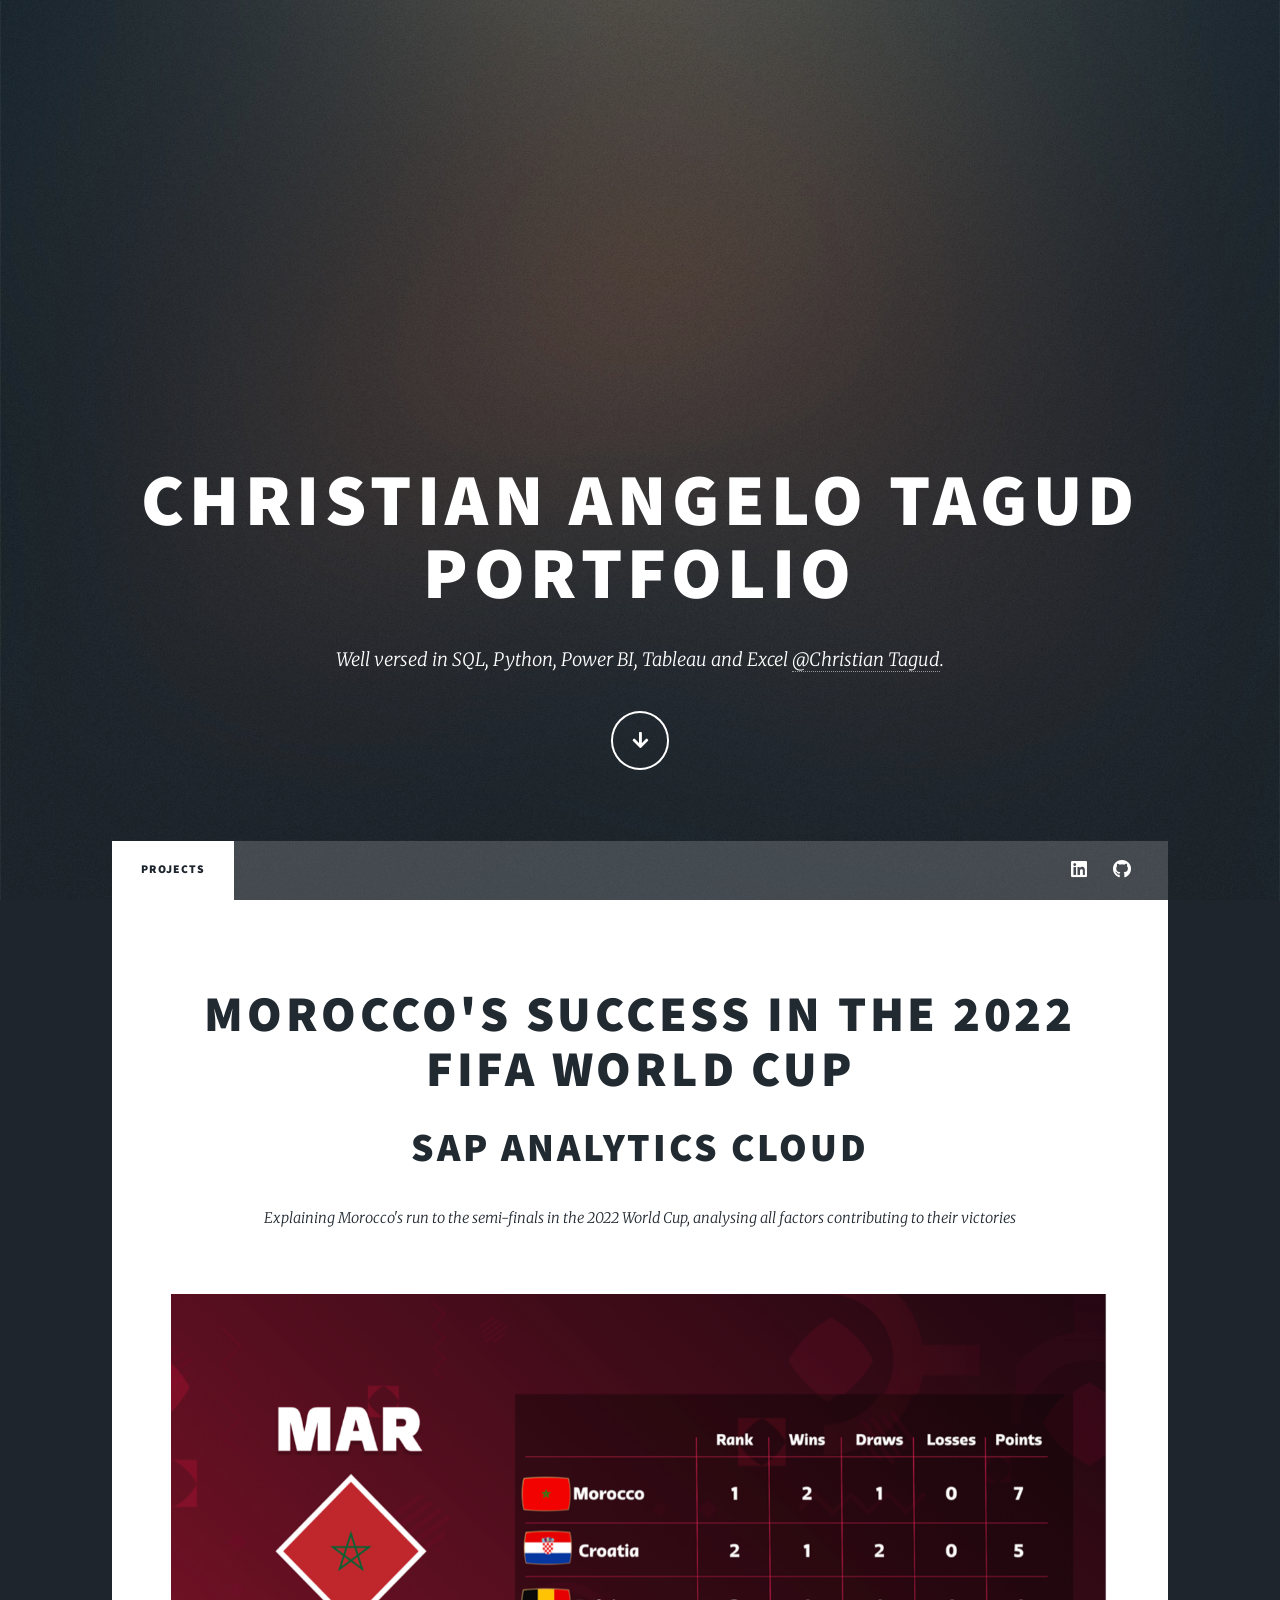
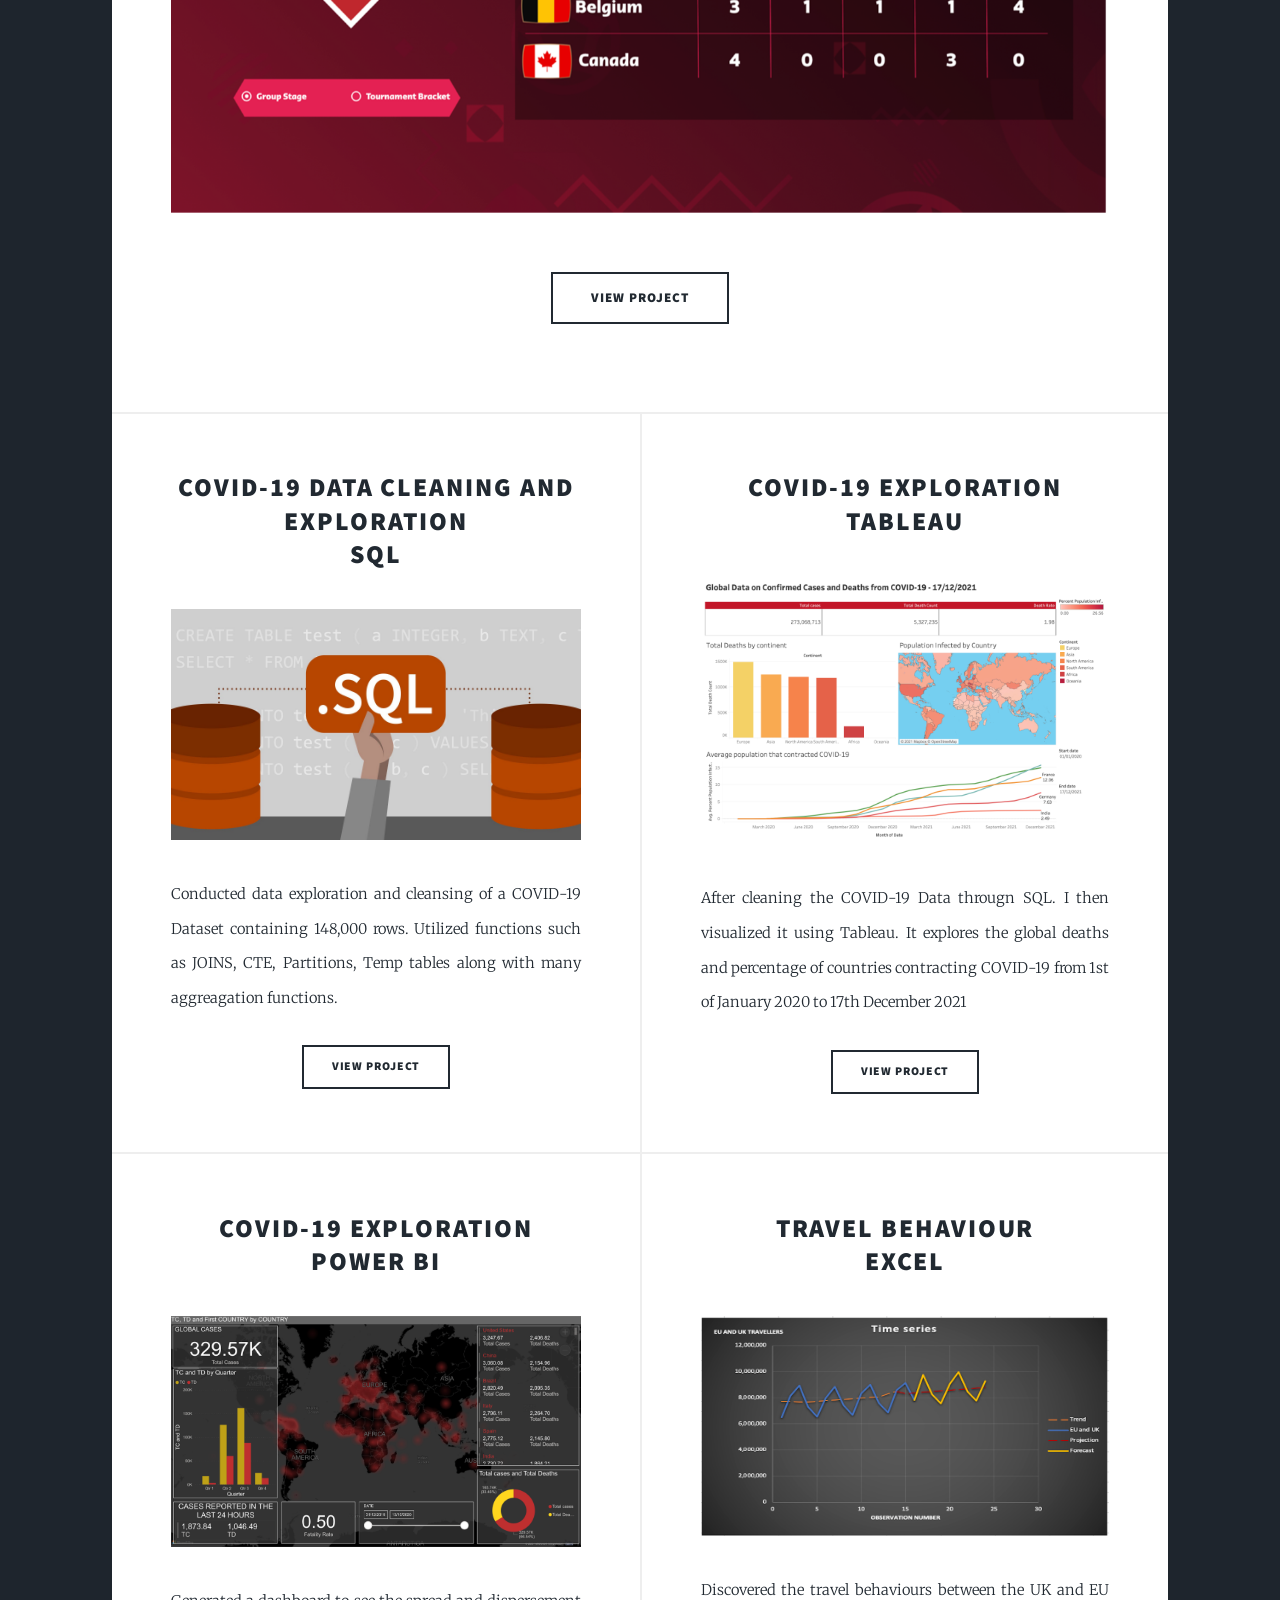
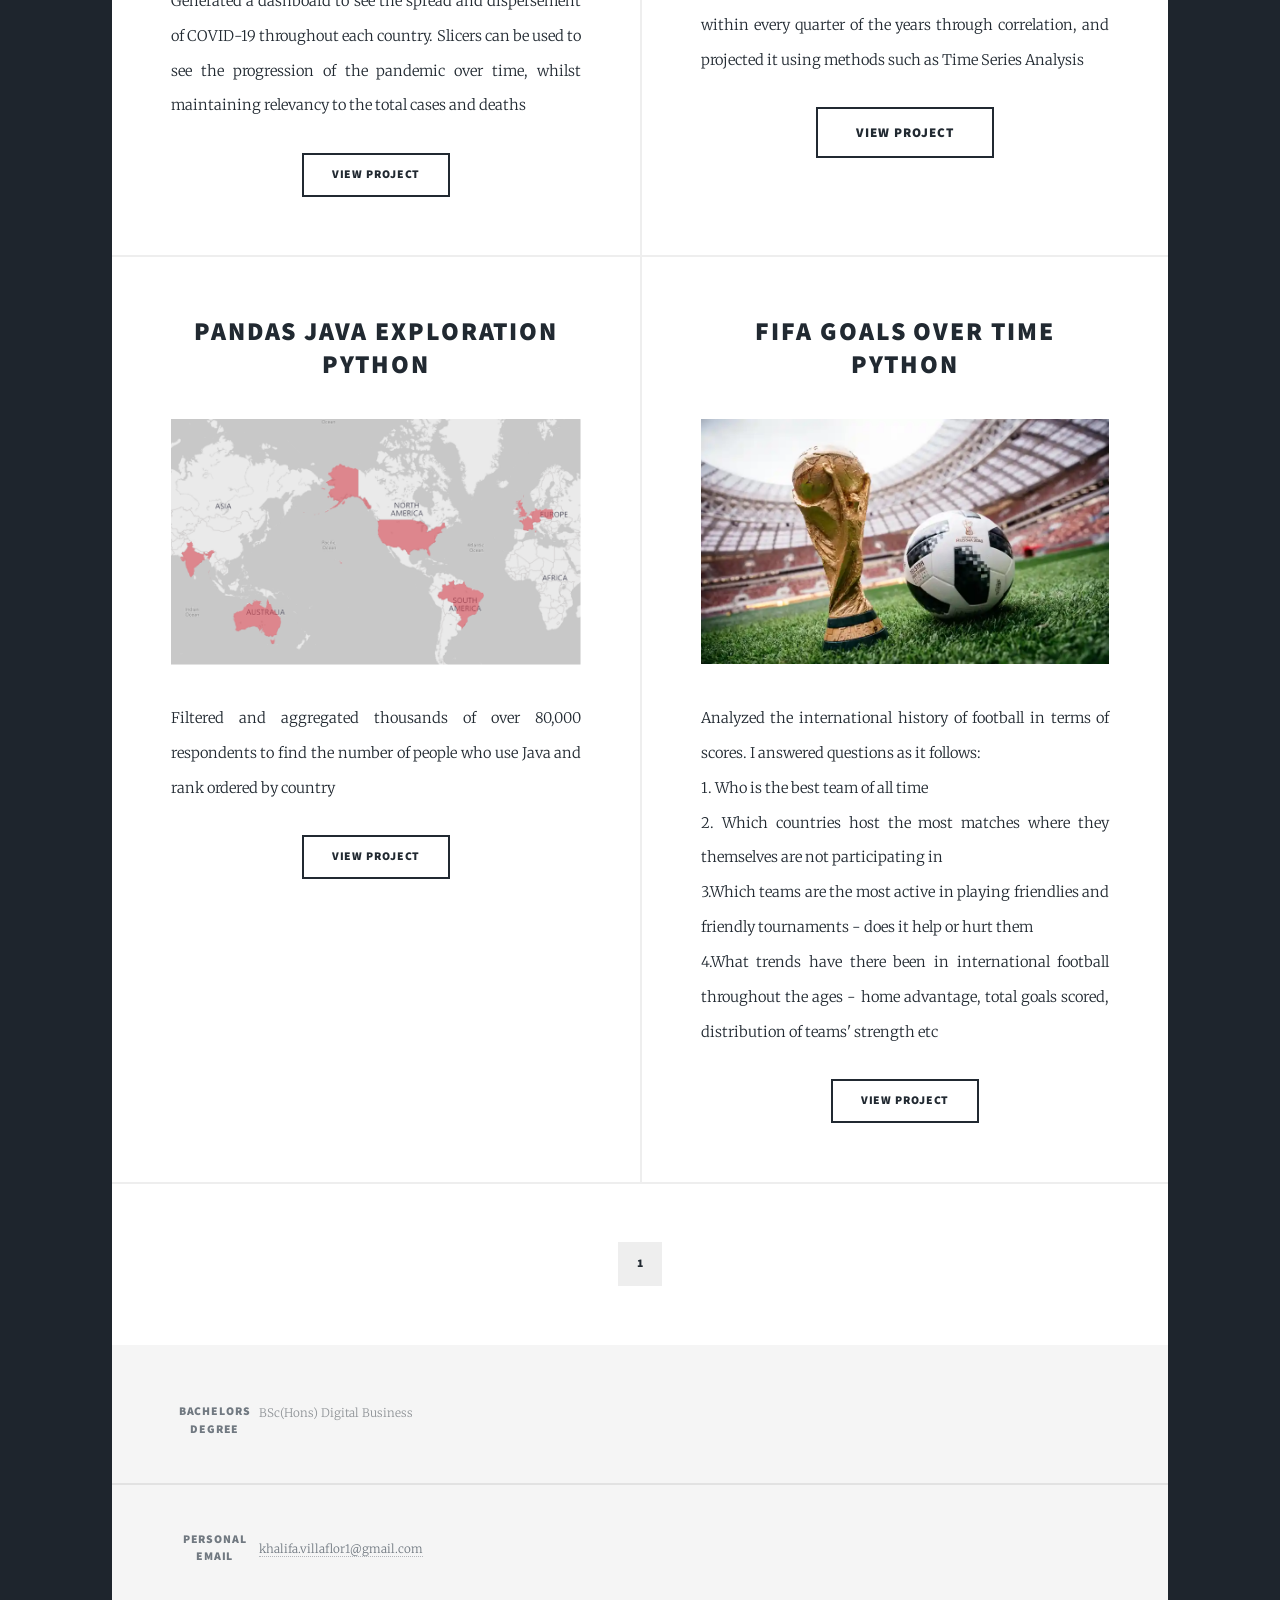
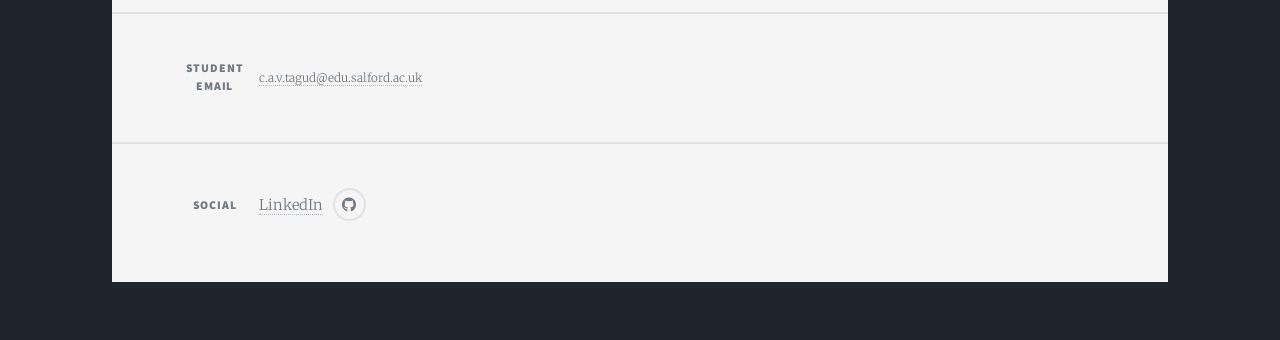
<file: index.html>
<!DOCTYPE HTML>
<!--
-->
<html>
	<head>
		<title>Christian Tagud's Portfolio Website</title>
		<meta charset="utf-8" />
		<meta name="viewport" content="width=device-width, initial-scale=1, user-scalable=no" />
		<link rel="stylesheet" href="assets/css/main.css" />
		<noscript><link rel="stylesheet" href="assets/css/noscript.css" /></noscript>
	</head>
	<body class="is-preload">

		<!-- Wrapper -->
			<div id="wrapper" class="fade-in">

				<!-- Intro -->
					<div id="intro">
						<h1>Christian Angelo Tagud </br>
						Portfolio</h1>
						<p>Well versed in SQL, Python, Power BI, Tableau and Excel <a href="https://www.linkedin.com/in/khalifa-tagud/" target="_blank"> @Christian Tagud</a>.</p>
						<ul class="actions">
							<li><a href="https://github.com/ctagud" class="button icon solid solo fa-arrow-down scrolly">Continue</a></li>
						</ul>
					</div>


				<!-- Nav -->
					<nav id="nav">
						<ul class="links">
							<li class="active"><a href="index.html">Projects</a></li>
						</ul>
						<ul class="icons">
							<li><a href="https://www.linkedin.com/in/khalifa-tagud/" target="_blank" class="icon brands fa-linkedin"><span class="label">Instagram</span></a></li>
							<li><a href="#" class="icon brands fa-github"><span class="label">GitHub</span></a></li>
						</ul>
					</nav>

				<!-- Main -->
					<div id="main">

						<!-- Featured Post -->
			
								<!-- Featured Post -->
								<article class="post featured">
									<header class="major">
										<h2><a href="https://github.com/ctagud/Morocco-FIFA/blob/main/SAC%20Script%20MAR.pdf" target="_blank">Morocco's Success in the 2022 FIFA World Cup
										</a></h2>
										<h2 style="font-size: 40px;">SAP Analytics Cloud</h2>
										<p>Explaining Morocco's run to the semi-finals in the 2022 World Cup, analysing all factors contributing to their victories</p>
									</header>
									<a href="https://github.com/ctagud/Morocco-FIFA/blob/main/SAC%20Script%20MAR.pdf" target="_blank" class="image main"><img src="images/fifa.png" alt="" /></a>
									<ul class="actions special">
										<li><a href="https://github.com/ctagud/Morocco-FIFA/blob/main/SAC%20Script%20MAR.pdf" target="_blank" class="button large">VIEW PROJECT</a></li>
									</ul>
								</article>

	

						<!-- Posts -->
							<section class="posts">
								<article>
									<header>
										<h2><a href="https://github.com/Khaloof123/SQLprojects/blob/main/SQLDataExploration.sql" target = "_blank">Covid-19 Data Cleaning and exploration<br />
										SQL</a></h2>
									</header>

									<a href="https://github.com/Khaloof123/SQLprojects/blob/main/SQLDataExploration.sql" target = "_blank" class="image fit"><img src="images/sqlpic.jpg" alt="" /></a>
									<p>Conducted data exploration and cleansing of a COVID-19 Dataset containing 148,000 rows. Utilized functions such as JOINS, CTE, Partitions, Temp tables along with many aggreagation functions.</p>
									<ul class="actions special">
										<li><a href="https://github.com/Khaloof123/SQLprojects/blob/main/SQLDataExploration.sql" target = "_blank" class="button">VIEW PROJECT</a></li>
									</ul>
								</article>
								<article>
									<header>
										<h2><a href="https://public.tableau.com/app/profile/christian.angelo6536/viz/COVID-19Globalstatistics/Dashboard1" target = "_blank" >COVID-19 EXPLORATION<br />
										Tableau</a></h2>
									</header>
									<a href="https://public.tableau.com/app/profile/christian.angelo6536/viz/COVID-19Globalstatistics/Dashboard1" target = "_blank" class="image fit"><img src="images/tableau.png" alt="" /></a>
									<p>After cleaning the COVID-19 Data througn SQL. I then visualized it using Tableau. It explores the global deaths and percentage of countries contracting COVID-19 from 1st of January 2020 to 17th December 2021</p>
									<ul class="actions special">
										<li><a href="https://public.tableau.com/app/profile/christian.angelo6536/viz/COVID-19Globalstatistics/Dashboard1" class="button" target=”_blank”>VIEW PROJECT</a></li>
									</ul>
								</article>

								<article>
									<header>
										<h2><a href="https://github.com/Khaloof123/PowerBI/blob/main/Covid-19%20map-2.pdf" target = "_blank" >COVID-19 Exploration
										Power BI</a></h2>
									</header>
									<a href="https://github.com/Khaloof123/PowerBI/blob/main/Covid-19%20map-2.pdf" target = "_blank" class="image fit"><img src="images/dash.png" alt="" /></a>
									<p>Generated a dashboard to see the spread and dispersement of COVID-19 throughout each country. Slicers can be used to see the progression of the pandemic over time, whilst maintaining relevancy to the total cases and deaths</p>
									<ul class="actions special">
										<li><a href="https://github.com/Khaloof123/PowerBI/blob/main/Covid-19%20map-2.pdf" target=”_blank” class="button">VIEW PROJECT</a></li>
									</ul>
								</article>

								<article>
									<header>
									<h2><a href="https://github.com/Khaloof123/Projects/blob/main/Travel%20behaviour.pdf">Travel Behaviour<br/>
									Excel</a></h2>
								</header>

								<a href="https://github.com/Khaloof123/Projects/blob/main/Travel%20behaviour.pdf" class="image fit"><img src="images/time.png"alt="" /></a>

								<p>Discovered the travel behaviours between the UK and EU within every quarter of the years through correlation, and projected it using methods such as Time Series Analysis</p>

								<ul class="actions special">
									<li><a href="https://github.com/Khaloof123/Projects/blob/main/Travel%20behaviour.pdf" class="button large">VIEW PROJECT</a></li>
								</ul>
							</article>

								<article>
									<header>
										<h2><a href="https://github.com/Khaloof123/Projects/blob/main/Pandas%20java%20project.ipynb" target = "_blank">Pandas Java exploration<br />
										Python</a></h2>
									</header>
									<a href="https://github.com/Khaloof123/Projects/blob/main/Pandas%20java%20project.ipynb" target = "_blank" class="image fit"><img src="images/map.png" alt="" /></a>
									<p>Filtered and aggregated thousands of over 80,000 respondents to find the number of people who use Java and rank ordered by country</p>
									<ul class="actions special">
										<li><a href="https://github.com/Khaloof123/Python-projects/blob/main/FIFA%20Goals%20over%20time.ipynb" target = "_blank"class="button">VIEW PROJECT</a></li>
									</ul>
								</article>


								<article>
									<header>
										<h2><a href="https://github.com/Khaloof123/Python-projects/blob/main/FIFA%20Goals%20over%20time.ipynb" target = "_blank">FIFA Goals over time<br />
									 	Python</a></h2>
									</header>
									<a href="https://github.com/Khaloof123/Python-projects/blob/main/FIFA%20Goals%20over%20time.ipynb" target = "_blank" class="image fit"><img src="images/fifa.webp" alt="" /></a>
									<p>Analyzed the international history of football in terms of scores. I answered questions as it follows: <br />
										1. Who is the best team of all time </br>
										2. Which countries host the most matches where they themselves are not participating in</br>
										3.Which teams are the most active in playing friendlies and friendly tournaments - does it help or hurt them</br>
										4.What trends have there been in international football throughout the ages - home advantage, total goals scored, distribution of teams' strength etc</br>

									</p>
									<ul class="actions special">
										<li><a href="https://github.com/Khaloof123/Python-projects/blob/main/FIFA%20Goals%20over%20time.ipynb" target = "_blank" class="button">VIEW PROJECT</a></li>
									</ul>
								</article>


							</section>

						<!-- Footer -->
							<footer>
								<div class="pagination">
									<!--<a href="#" class="previous">Prev</a>-->
									<a href="#" class="page active">1</a>

								</div>
							</footer>

					</div>

				<!-- Footer -->
					<footer id="footer">
						
						<section class="split contact">
							<section class="alt">
								<h3>Bachelors degree</h3>
								<p>BSc(Hons) Digital Business</p>
							</section>
							<section>
								<h3>Personal email</h3>
								<p><a href="#">khalifa.villaflor1@gmail.com</a></p>
							</section>
							<section>
								<h3>Student email</h3>
								<p><a href="#">c.a.v.tagud@edu.salford.ac.uk</a></p>
							</section>
							<section>
								<h3>Social</h3>
								<ul class="icons alt">
									<li><a href="https://www.linkedin.com/in/christian-villaflor-5797161b7/"><span class="label">LinkedIn</span></a></li>
									<li><a href="https://github.com/ctagud" class="icon brands alt fa-github"><span class="label">GitHub</span></a></li>
								</ul>
							</section>
						</section>
					</footer>

				<!-- Copyright -->
					<div id="copyright">
		
					</div>

			</div>

		<!-- Scripts -->
			<script src="assets/js/jquery.min.js"></script>
			<script src="assets/js/jquery.scrollex.min.js"></script>
			<script src="assets/js/jquery.scrolly.min.js"></script>
			<script src="assets/js/browser.min.js"></script>
			<script src="assets/js/breakpoints.min.js"></script>
			<script src="assets/js/util.js"></script>
			<script src="assets/js/main.js"></script>

	</body>
</html>
</file>
<file: assets/css/main.css>
@import url(fontawesome-all.min.css);
@import url("https://fonts.googleapis.com/css?family=Merriweather:300,700,300italic,700italic|Source+Sans+Pro:900");

/*
	Massively by HTML5 UP
	html5up.net | @ajlkn
	Free for personal and commercial use under the CCA 3.0 license (html5up.net/license)
*/

html, body, div, span, applet, object,
iframe, h1, h2, h3, h4, h5, h6, p, blockquote,
pre, a, abbr, acronym, address, big, cite,
code, del, dfn, em, img, ins, kbd, q, s, samp,
small, strike, strong, sub, sup, tt, var, b,
u, i, center, dl, dt, dd, ol, ul, li, fieldset,
form, label, legend, table, caption, tbody,
tfoot, thead, tr, th, td, article, aside,
canvas, details, embed, figure, figcaption,
footer, header, hgroup, menu, nav, output, ruby,
section, summary, time, mark, audio, video {
	margin: 0;
	padding: 0;
	border: 0;
	font-size: 100%;
	font: inherit;
	vertical-align: baseline;}

article, aside, details, figcaption, figure,
footer, header, hgroup, menu, nav, section {
	display: block;}

body {
	line-height: 1;
}

ol, ul {
	list-style: none;
}

blockquote, q {
	quotes: none;
}

	blockquote:before, blockquote:after, q:before, q:after {
		content: '';
		content: none;
	}

table {
	border-collapse: collapse;
	border-spacing: 0;
}

body {
	-webkit-text-size-adjust: none;
}

mark {
	background-color: transparent;
	color: inherit;
}

input::-moz-focus-inner {
	border: 0;
	padding: 0;
}

input, select, textarea {
	-moz-appearance: none;
	-webkit-appearance: none;
	-ms-appearance: none;
	appearance: none;
}

/* Basic */

	@-ms-viewport {
		width: device-width;
	}

	body {
		-ms-overflow-style: scrollbar;
	}

	@media screen and (max-width: 480px) {

		html, body {
			min-width: 320px;
		}

	}

	html {
		box-sizing: border-box;
	}

	*, *:before, *:after {
		box-sizing: inherit;
	}

	body {
		background-color: #1e252d;
	}

		body.is-preload *, body.is-preload *:before, body.is-preload *:after {
			-moz-animation: none !important;
			-webkit-animation: none !important;
			-ms-animation: none !important;
			animation: none !important;
			-moz-transition: none !important;
			-webkit-transition: none !important;
			-ms-transition: none !important;
			transition: none !important;
		}

/* Type */

	html {
		font-size: 16pt;
	}

		@media screen and (max-width: 1680px) {

			html {
				font-size: 12pt;
			}

		}

		@media screen and (max-width: 1280px) {

			html {
				font-size: 11pt;
			}

		}

		@media screen and (max-width: 360px) {

			html {
				font-size: 10pt;
			}

		}

	body {
		color: #212931;
	}

	body, input, select, textarea {
		font-family: "Merriweather", Georgia, serif;
		font-weight: 300;
		font-size: 1rem;
		line-height: 2.375;
	}

	a {
		-moz-transition: color 0.2s ease-in-out, background-color 0.2s ease-in-out, border-color 0.2s ease-in-out, box-shadow 0.2s ease-in-out;
		-webkit-transition: color 0.2s ease-in-out, background-color 0.2s ease-in-out, border-color 0.2s ease-in-out, box-shadow 0.2s ease-in-out;
		-ms-transition: color 0.2s ease-in-out, background-color 0.2s ease-in-out, border-color 0.2s ease-in-out, box-shadow 0.2s ease-in-out;
		transition: color 0.2s ease-in-out, background-color 0.2s ease-in-out, border-color 0.2s ease-in-out, box-shadow 0.2s ease-in-out;
		border-bottom: dotted 1px;
		text-decoration: none;
	}

		a:hover {
			border-bottom-color: transparent;
		}

	strong, b {
		font-weight: 600;
	}

	em, i {
		font-style: italic;
	}

	p {
		text-align: justify;
		margin: 0 0 2rem 0;
	}

	h1, h2, h3, h4, h5, h6 {
		font-family: "Source Sans Pro", Helvetica, sans-serif;
		font-weight: 900;
		line-height: 1.5;
		letter-spacing: 0.075em;
		text-transform: uppercase;
		margin: 0 0 1rem 0;
	}

		h1 a, h2 a, h3 a, h4 a, h5 a, h6 a {
			border-bottom: 0;
			color: inherit;
			text-decoration: none;
		}

	h1 {
		font-size: 4rem;
		line-height: 1.1;
		margin: 0 0 2rem 0;
	}

	h2 {
		font-size: 1.75rem;
		line-height: 1.3;
		margin: 0 0 1.5rem 0;
	}

	h3 {
		font-size: 1.25rem;
		margin: 0 0 1.5rem 0;
	}

	h4 {
		font-size: 1rem;
	}

	h5 {
		font-size: 0.9rem;
	}

	h6 {
		font-size: 0.8rem;
	}

	sub {
		font-size: 0.8rem;
		position: relative;
		top: 0.5rem;
	}

	sup {
		font-size: 0.8rem;
		position: relative;
		top: -0.5rem;
	}

	blockquote {
		border-left: solid 4px;
		font-style: italic;
		margin: 0 0 2rem 0;
		padding: 0.5rem 0 0.5rem 2rem;
	}

	code {
		border: solid 2px;
		font-family: "Courier New", monospace;
		font-size: 0.9rem;
		margin: 0 0.25rem;
		padding: 0.25rem 0.65rem;
	}

	pre {
		-webkit-overflow-scrolling: touch;
		font-family: "Courier New", monospace;
		font-size: 0.9rem;
		margin: 0 0 2rem 0;
	}

		pre code {
			display: block;
			line-height: 1.75;
			padding: 1rem 1.5rem;
			overflow-x: auto;
		}

	hr {
		border: 0;
		border-bottom: solid 2px;
		margin: 3rem 0;
	}

		hr.major {
			margin: 5rem 0;
		}

	.align-left {
		text-align: left;
	}

	.align-center {
		text-align: center;
	}

	.align-right {
		text-align: right;
	}

	input, select, textarea {
		color: #212931;
	}

	a {
		color: #212931;
		border-bottom-color: rgba(33, 41, 49, 0.5);
	}

		a:hover {
			border-bottom-color: transparent;
			color: #18bfef !important;
		}

	strong, b {
		color: #212931;
	}

	h1, h2, h3, h4, h5, h6 {
		color: #212931;
	}

	blockquote {
		border-left-color: #eeeeee;
	}

	code {
		background: rgba(220, 220, 220, 0.25);
		border-color: #eeeeee;
	}

	hr {
		border-bottom-color: #eeeeee;
	}

/* Row */

	.row {
		display: flex;
		flex-wrap: wrap;
		box-sizing: border-box;
		align-items: stretch;
	}

		.row > * {
			box-sizing: border-box;
		}

		.row.gtr-uniform > * > :last-child {
			margin-bottom: 0;
		}

		.row.aln-left {
			justify-content: flex-start;
		}

		.row.aln-center {
			justify-content: center;
		}

		.row.aln-right {
			justify-content: flex-end;
		}

		.row.aln-top {
			align-items: flex-start;
		}

		.row.aln-middle {
			align-items: center;
		}

		.row.aln-bottom {
			align-items: flex-end;
		}

		.row > .imp {
			order: -1;
		}

		.row > .col-1 {
			width: 8.33333%;
		}

		.row > .off-1 {
			margin-left: 8.33333%;
		}

		.row > .col-2 {
			width: 16.66667%;
		}

		.row > .off-2 {
			margin-left: 16.66667%;
		}

		.row > .col-3 {
			width: 25%;
		}

		.row > .off-3 {
			margin-left: 25%;
		}

		.row > .col-4 {
			width: 33.33333%;
		}

		.row > .off-4 {
			margin-left: 33.33333%;
		}

		.row > .col-5 {
			width: 41.66667%;
		}

		.row > .off-5 {
			margin-left: 41.66667%;
		}

		.row > .col-6 {
			width: 50%;
		}

		.row > .off-6 {
			margin-left: 50%;
		}

		.row > .col-7 {
			width: 58.33333%;
		}

		.row > .off-7 {
			margin-left: 58.33333%;
		}

		.row > .col-8 {
			width: 66.66667%;
		}

		.row > .off-8 {
			margin-left: 66.66667%;
		}

		.row > .col-9 {
			width: 75%;
		}

		.row > .off-9 {
			margin-left: 75%;
		}

		.row > .col-10 {
			width: 83.33333%;
		}

		.row > .off-10 {
			margin-left: 83.33333%;
		}

		.row > .col-11 {
			width: 91.66667%;
		}

		.row > .off-11 {
			margin-left: 91.66667%;
		}

		.row > .col-12 {
			width: 100%;
		}

		.row > .off-12 {
			margin-left: 100%;
		}

		.row.gtr-0 {
			margin-top: 0;
			margin-left: 0rem;
		}

			.row.gtr-0 > * {
				padding: 0 0 0 0rem;
			}

			.row.gtr-0.gtr-uniform {
				margin-top: 0rem;
			}

				.row.gtr-0.gtr-uniform > * {
					padding-top: 0rem;
				}

		.row.gtr-25 {
			margin-top: 0;
			margin-left: -0.375rem;
		}

			.row.gtr-25 > * {
				padding: 0 0 0 0.375rem;
			}

			.row.gtr-25.gtr-uniform {
				margin-top: -0.375rem;
			}

				.row.gtr-25.gtr-uniform > * {
					padding-top: 0.375rem;
				}

		.row.gtr-50 {
			margin-top: 0;
			margin-left: -0.75rem;
		}

			.row.gtr-50 > * {
				padding: 0 0 0 0.75rem;
			}

			.row.gtr-50.gtr-uniform {
				margin-top: -0.75rem;
			}

				.row.gtr-50.gtr-uniform > * {
					padding-top: 0.75rem;
				}

		.row {
			margin-top: 0;
			margin-left: -1.5rem;
		}

			.row > * {
				padding: 0 0 0 1.5rem;
			}

			.row.gtr-uniform {
				margin-top: -1.5rem;
			}

				.row.gtr-uniform > * {
					padding-top: 1.5rem;
				}

		.row.gtr-150 {
			margin-top: 0;
			margin-left: -2.25rem;
		}

			.row.gtr-150 > * {
				padding: 0 0 0 2.25rem;
			}

			.row.gtr-150.gtr-uniform {
				margin-top: -2.25rem;
			}

				.row.gtr-150.gtr-uniform > * {
					padding-top: 2.25rem;
				}

		.row.gtr-200 {
			margin-top: 0;
			margin-left: -3rem;
		}

			.row.gtr-200 > * {
				padding: 0 0 0 3rem;
			}

			.row.gtr-200.gtr-uniform {
				margin-top: -3rem;
			}

				.row.gtr-200.gtr-uniform > * {
					padding-top: 3rem;
				}

		@media screen and (max-width: 1680px) {

			.row {
				display: flex;
				flex-wrap: wrap;
				box-sizing: border-box;
				align-items: stretch;
			}

				.row > * {
					box-sizing: border-box;
				}

				.row.gtr-uniform > * > :last-child {
					margin-bottom: 0;
				}

				.row.aln-left {
					justify-content: flex-start;
				}

				.row.aln-center {
					justify-content: center;
				}

				.row.aln-right {
					justify-content: flex-end;
				}

				.row.aln-top {
					align-items: flex-start;
				}

				.row.aln-middle {
					align-items: center;
				}

				.row.aln-bottom {
					align-items: flex-end;
				}

				.row > .imp-xlarge {
					order: -1;
				}

				.row > .col-1-xlarge {
					width: 8.33333%;
				}

				.row > .off-1-xlarge {
					margin-left: 8.33333%;
				}

				.row > .col-2-xlarge {
					width: 16.66667%;
				}

				.row > .off-2-xlarge {
					margin-left: 16.66667%;
				}

				.row > .col-3-xlarge {
					width: 25%;
				}

				.row > .off-3-xlarge {
					margin-left: 25%;
				}

				.row > .col-4-xlarge {
					width: 33.33333%;
				}

				.row > .off-4-xlarge {
					margin-left: 33.33333%;
				}

				.row > .col-5-xlarge {
					width: 41.66667%;
				}

				.row > .off-5-xlarge {
					margin-left: 41.66667%;
				}

				.row > .col-6-xlarge {
					width: 50%;
				}

				.row > .off-6-xlarge {
					margin-left: 50%;
				}

				.row > .col-7-xlarge {
					width: 58.33333%;
				}

				.row > .off-7-xlarge {
					margin-left: 58.33333%;
				}

				.row > .col-8-xlarge {
					width: 66.66667%;
				}

				.row > .off-8-xlarge {
					margin-left: 66.66667%;
				}

				.row > .col-9-xlarge {
					width: 75%;
				}

				.row > .off-9-xlarge {
					margin-left: 75%;
				}

				.row > .col-10-xlarge {
					width: 83.33333%;
				}

				.row > .off-10-xlarge {
					margin-left: 83.33333%;
				}

				.row > .col-11-xlarge {
					width: 91.66667%;
				}

				.row > .off-11-xlarge {
					margin-left: 91.66667%;
				}

				.row > .col-12-xlarge {
					width: 100%;
				}

				.row > .off-12-xlarge {
					margin-left: 100%;
				}

				.row.gtr-0 {
					margin-top: 0;
					margin-left: 0rem;
				}

					.row.gtr-0 > * {
						padding: 0 0 0 0rem;
					}

					.row.gtr-0.gtr-uniform {
						margin-top: 0rem;
					}

						.row.gtr-0.gtr-uniform > * {
							padding-top: 0rem;
						}

				.row.gtr-25 {
					margin-top: 0;
					margin-left: -0.375rem;
				}

					.row.gtr-25 > * {
						padding: 0 0 0 0.375rem;
					}

					.row.gtr-25.gtr-uniform {
						margin-top: -0.375rem;
					}

						.row.gtr-25.gtr-uniform > * {
							padding-top: 0.375rem;
						}

				.row.gtr-50 {
					margin-top: 0;
					margin-left: -0.75rem;
				}

					.row.gtr-50 > * {
						padding: 0 0 0 0.75rem;
					}

					.row.gtr-50.gtr-uniform {
						margin-top: -0.75rem;
					}

						.row.gtr-50.gtr-uniform > * {
							padding-top: 0.75rem;
						}

				.row {
					margin-top: 0;
					margin-left: -1.5rem;
				}

					.row > * {
						padding: 0 0 0 1.5rem;
					}

					.row.gtr-uniform {
						margin-top: -1.5rem;
					}

						.row.gtr-uniform > * {
							padding-top: 1.5rem;
						}

				.row.gtr-150 {
					margin-top: 0;
					margin-left: -2.25rem;
				}

					.row.gtr-150 > * {
						padding: 0 0 0 2.25rem;
					}

					.row.gtr-150.gtr-uniform {
						margin-top: -2.25rem;
					}

						.row.gtr-150.gtr-uniform > * {
							padding-top: 2.25rem;
						}

				.row.gtr-200 {
					margin-top: 0;
					margin-left: -3rem;
				}

					.row.gtr-200 > * {
						padding: 0 0 0 3rem;
					}

					.row.gtr-200.gtr-uniform {
						margin-top: -3rem;
					}

						.row.gtr-200.gtr-uniform > * {
							padding-top: 3rem;
						}

		}

		@media screen and (max-width: 1280px) {

			.row {
				display: flex;
				flex-wrap: wrap;
				box-sizing: border-box;
				align-items: stretch;
			}

				.row > * {
					box-sizing: border-box;
				}

				.row.gtr-uniform > * > :last-child {
					margin-bottom: 0;
				}

				.row.aln-left {
					justify-content: flex-start;
				}

				.row.aln-center {
					justify-content: center;
				}

				.row.aln-right {
					justify-content: flex-end;
				}

				.row.aln-top {
					align-items: flex-start;
				}

				.row.aln-middle {
					align-items: center;
				}

				.row.aln-bottom {
					align-items: flex-end;
				}

				.row > .imp-large {
					order: -1;
				}

				.row > .col-1-large {
					width: 8.33333%;
				}

				.row > .off-1-large {
					margin-left: 8.33333%;
				}

				.row > .col-2-large {
					width: 16.66667%;
				}

				.row > .off-2-large {
					margin-left: 16.66667%;
				}

				.row > .col-3-large {
					width: 25%;
				}

				.row > .off-3-large {
					margin-left: 25%;
				}

				.row > .col-4-large {
					width: 33.33333%;
				}

				.row > .off-4-large {
					margin-left: 33.33333%;
				}

				.row > .col-5-large {
					width: 41.66667%;
				}

				.row > .off-5-large {
					margin-left: 41.66667%;
				}

				.row > .col-6-large {
					width: 50%;
				}

				.row > .off-6-large {
					margin-left: 50%;
				}

				.row > .col-7-large {
					width: 58.33333%;
				}

				.row > .off-7-large {
					margin-left: 58.33333%;
				}

				.row > .col-8-large {
					width: 66.66667%;
				}

				.row > .off-8-large {
					margin-left: 66.66667%;
				}

				.row > .col-9-large {
					width: 75%;
				}

				.row > .off-9-large {
					margin-left: 75%;
				}

				.row > .col-10-large {
					width: 83.33333%;
				}

				.row > .off-10-large {
					margin-left: 83.33333%;
				}

				.row > .col-11-large {
					width: 91.66667%;
				}

				.row > .off-11-large {
					margin-left: 91.66667%;
				}

				.row > .col-12-large {
					width: 100%;
				}

				.row > .off-12-large {
					margin-left: 100%;
				}

				.row.gtr-0 {
					margin-top: 0;
					margin-left: 0rem;
				}

					.row.gtr-0 > * {
						padding: 0 0 0 0rem;
					}

					.row.gtr-0.gtr-uniform {
						margin-top: 0rem;
					}

						.row.gtr-0.gtr-uniform > * {
							padding-top: 0rem;
						}

				.row.gtr-25 {
					margin-top: 0;
					margin-left: -0.375rem;
				}

					.row.gtr-25 > * {
						padding: 0 0 0 0.375rem;
					}

					.row.gtr-25.gtr-uniform {
						margin-top: -0.375rem;
					}

						.row.gtr-25.gtr-uniform > * {
							padding-top: 0.375rem;
						}

				.row.gtr-50 {
					margin-top: 0;
					margin-left: -0.75rem;
				}

					.row.gtr-50 > * {
						padding: 0 0 0 0.75rem;
					}

					.row.gtr-50.gtr-uniform {
						margin-top: -0.75rem;
					}

						.row.gtr-50.gtr-uniform > * {
							padding-top: 0.75rem;
						}

				.row {
					margin-top: 0;
					margin-left: -1.5rem;
				}

					.row > * {
						padding: 0 0 0 1.5rem;
					}

					.row.gtr-uniform {
						margin-top: -1.5rem;
					}

						.row.gtr-uniform > * {
							padding-top: 1.5rem;
						}

				.row.gtr-150 {
					margin-top: 0;
					margin-left: -2.25rem;
				}

					.row.gtr-150 > * {
						padding: 0 0 0 2.25rem;
					}

					.row.gtr-150.gtr-uniform {
						margin-top: -2.25rem;
					}

						.row.gtr-150.gtr-uniform > * {
							padding-top: 2.25rem;
						}

				.row.gtr-200 {
					margin-top: 0;
					margin-left: -3rem;
				}

					.row.gtr-200 > * {
						padding: 0 0 0 3rem;
					}

					.row.gtr-200.gtr-uniform {
						margin-top: -3rem;
					}

						.row.gtr-200.gtr-uniform > * {
							padding-top: 3rem;
						}

		}

		@media screen and (max-width: 980px) {

			.row {
				display: flex;
				flex-wrap: wrap;
				box-sizing: border-box;
				align-items: stretch;
			}

				.row > * {
					box-sizing: border-box;
				}

				.row.gtr-uniform > * > :last-child {
					margin-bottom: 0;
				}

				.row.aln-left {
					justify-content: flex-start;
				}

				.row.aln-center {
					justify-content: center;
				}

				.row.aln-right {
					justify-content: flex-end;
				}

				.row.aln-top {
					align-items: flex-start;
				}

				.row.aln-middle {
					align-items: center;
				}

				.row.aln-bottom {
					align-items: flex-end;
				}

				.row > .imp-medium {
					order: -1;
				}

				.row > .col-1-medium {
					width: 8.33333%;
				}

				.row > .off-1-medium {
					margin-left: 8.33333%;
				}

				.row > .col-2-medium {
					width: 16.66667%;
				}

				.row > .off-2-medium {
					margin-left: 16.66667%;
				}

				.row > .col-3-medium {
					width: 25%;
				}

				.row > .off-3-medium {
					margin-left: 25%;
				}

				.row > .col-4-medium {
					width: 33.33333%;
				}

				.row > .off-4-medium {
					margin-left: 33.33333%;
				}

				.row > .col-5-medium {
					width: 41.66667%;
				}

				.row > .off-5-medium {
					margin-left: 41.66667%;
				}

				.row > .col-6-medium {
					width: 50%;
				}

				.row > .off-6-medium {
					margin-left: 50%;
				}

				.row > .col-7-medium {
					width: 58.33333%;
				}

				.row > .off-7-medium {
					margin-left: 58.33333%;
				}

				.row > .col-8-medium {
					width: 66.66667%;
				}

				.row > .off-8-medium {
					margin-left: 66.66667%;
				}

				.row > .col-9-medium {
					width: 75%;
				}

				.row > .off-9-medium {
					margin-left: 75%;
				}

				.row > .col-10-medium {
					width: 83.33333%;
				}

				.row > .off-10-medium {
					margin-left: 83.33333%;
				}

				.row > .col-11-medium {
					width: 91.66667%;
				}

				.row > .off-11-medium {
					margin-left: 91.66667%;
				}

				.row > .col-12-medium {
					width: 100%;
				}

				.row > .off-12-medium {
					margin-left: 100%;
				}

				.row.gtr-0 {
					margin-top: 0;
					margin-left: 0rem;
				}

					.row.gtr-0 > * {
						padding: 0 0 0 0rem;
					}

					.row.gtr-0.gtr-uniform {
						margin-top: 0rem;
					}

						.row.gtr-0.gtr-uniform > * {
							padding-top: 0rem;
						}

				.row.gtr-25 {
					margin-top: 0;
					margin-left: -0.375rem;
				}

					.row.gtr-25 > * {
						padding: 0 0 0 0.375rem;
					}

					.row.gtr-25.gtr-uniform {
						margin-top: -0.375rem;
					}

						.row.gtr-25.gtr-uniform > * {
							padding-top: 0.375rem;
						}

				.row.gtr-50 {
					margin-top: 0;
					margin-left: -0.75rem;
				}

					.row.gtr-50 > * {
						padding: 0 0 0 0.75rem;
					}

					.row.gtr-50.gtr-uniform {
						margin-top: -0.75rem;
					}

						.row.gtr-50.gtr-uniform > * {
							padding-top: 0.75rem;
						}

				.row {
					margin-top: 0;
					margin-left: -1.5rem;
				}

					.row > * {
						padding: 0 0 0 1.5rem;
					}

					.row.gtr-uniform {
						margin-top: -1.5rem;
					}

						.row.gtr-uniform > * {
							padding-top: 1.5rem;
						}

				.row.gtr-150 {
					margin-top: 0;
					margin-left: -2.25rem;
				}

					.row.gtr-150 > * {
						padding: 0 0 0 2.25rem;
					}

					.row.gtr-150.gtr-uniform {
						margin-top: -2.25rem;
					}

						.row.gtr-150.gtr-uniform > * {
							padding-top: 2.25rem;
						}

				.row.gtr-200 {
					margin-top: 0;
					margin-left: -3rem;
				}

					.row.gtr-200 > * {
						padding: 0 0 0 3rem;
					}

					.row.gtr-200.gtr-uniform {
						margin-top: -3rem;
					}

						.row.gtr-200.gtr-uniform > * {
							padding-top: 3rem;
						}

		}

		@media screen and (max-width: 736px) {

			.row {
				display: flex;
				flex-wrap: wrap;
				box-sizing: border-box;
				align-items: stretch;
			}

				.row > * {
					box-sizing: border-box;
				}

				.row.gtr-uniform > * > :last-child {
					margin-bottom: 0;
				}

				.row.aln-left {
					justify-content: flex-start;
				}

				.row.aln-center {
					justify-content: center;
				}

				.row.aln-right {
					justify-content: flex-end;
				}

				.row.aln-top {
					align-items: flex-start;
				}

				.row.aln-middle {
					align-items: center;
				}

				.row.aln-bottom {
					align-items: flex-end;
				}

				.row > .imp-small {
					order: -1;
				}

				.row > .col-1-small {
					width: 8.33333%;
				}

				.row > .off-1-small {
					margin-left: 8.33333%;
				}

				.row > .col-2-small {
					width: 16.66667%;
				}

				.row > .off-2-small {
					margin-left: 16.66667%;
				}

				.row > .col-3-small {
					width: 25%;
				}

				.row > .off-3-small {
					margin-left: 25%;
				}

				.row > .col-4-small {
					width: 33.33333%;
				}

				.row > .off-4-small {
					margin-left: 33.33333%;
				}

				.row > .col-5-small {
					width: 41.66667%;
				}

				.row > .off-5-small {
					margin-left: 41.66667%;
				}

				.row > .col-6-small {
					width: 50%;
				}

				.row > .off-6-small {
					margin-left: 50%;
				}

				.row > .col-7-small {
					width: 58.33333%;
				}

				.row > .off-7-small {
					margin-left: 58.33333%;
				}

				.row > .col-8-small {
					width: 66.66667%;
				}

				.row > .off-8-small {
					margin-left: 66.66667%;
				}

				.row > .col-9-small {
					width: 75%;
				}

				.row > .off-9-small {
					margin-left: 75%;
				}

				.row > .col-10-small {
					width: 83.33333%;
				}

				.row > .off-10-small {
					margin-left: 83.33333%;
				}

				.row > .col-11-small {
					width: 91.66667%;
				}

				.row > .off-11-small {
					margin-left: 91.66667%;
				}

				.row > .col-12-small {
					width: 100%;
				}

				.row > .off-12-small {
					margin-left: 100%;
				}

				.row.gtr-0 {
					margin-top: 0;
					margin-left: 0rem;
				}

					.row.gtr-0 > * {
						padding: 0 0 0 0rem;
					}

					.row.gtr-0.gtr-uniform {
						margin-top: 0rem;
					}

						.row.gtr-0.gtr-uniform > * {
							padding-top: 0rem;
						}

				.row.gtr-25 {
					margin-top: 0;
					margin-left: -0.375rem;
				}

					.row.gtr-25 > * {
						padding: 0 0 0 0.375rem;
					}

					.row.gtr-25.gtr-uniform {
						margin-top: -0.375rem;
					}

						.row.gtr-25.gtr-uniform > * {
							padding-top: 0.375rem;
						}

				.row.gtr-50 {
					margin-top: 0;
					margin-left: -0.75rem;
				}

					.row.gtr-50 > * {
						padding: 0 0 0 0.75rem;
					}

					.row.gtr-50.gtr-uniform {
						margin-top: -0.75rem;
					}

						.row.gtr-50.gtr-uniform > * {
							padding-top: 0.75rem;
						}

				.row {
					margin-top: 0;
					margin-left: -1.5rem;
				}

					.row > * {
						padding: 0 0 0 1.5rem;
					}

					.row.gtr-uniform {
						margin-top: -1.5rem;
					}

						.row.gtr-uniform > * {
							padding-top: 1.5rem;
						}

				.row.gtr-150 {
					margin-top: 0;
					margin-left: -2.25rem;
				}

					.row.gtr-150 > * {
						padding: 0 0 0 2.25rem;
					}

					.row.gtr-150.gtr-uniform {
						margin-top: -2.25rem;
					}

						.row.gtr-150.gtr-uniform > * {
							padding-top: 2.25rem;
						}

				.row.gtr-200 {
					margin-top: 0;
					margin-left: -3rem;
				}

					.row.gtr-200 > * {
						padding: 0 0 0 3rem;
					}

					.row.gtr-200.gtr-uniform {
						margin-top: -3rem;
					}

						.row.gtr-200.gtr-uniform > * {
							padding-top: 3rem;
						}

		}

		@media screen and (max-width: 480px) {

			.row {
				display: flex;
				flex-wrap: wrap;
				box-sizing: border-box;
				align-items: stretch;
			}

				.row > * {
					box-sizing: border-box;
				}

				.row.gtr-uniform > * > :last-child {
					margin-bottom: 0;
				}

				.row.aln-left {
					justify-content: flex-start;
				}

				.row.aln-center {
					justify-content: center;
				}

				.row.aln-right {
					justify-content: flex-end;
				}

				.row.aln-top {
					align-items: flex-start;
				}

				.row.aln-middle {
					align-items: center;
				}

				.row.aln-bottom {
					align-items: flex-end;
				}

				.row > .imp-xsmall {
					order: -1;
				}

				.row > .col-1-xsmall {
					width: 8.33333%;
				}

				.row > .off-1-xsmall {
					margin-left: 8.33333%;
				}

				.row > .col-2-xsmall {
					width: 16.66667%;
				}

				.row > .off-2-xsmall {
					margin-left: 16.66667%;
				}

				.row > .col-3-xsmall {
					width: 25%;
				}

				.row > .off-3-xsmall {
					margin-left: 25%;
				}

				.row > .col-4-xsmall {
					width: 33.33333%;
				}

				.row > .off-4-xsmall {
					margin-left: 33.33333%;
				}

				.row > .col-5-xsmall {
					width: 41.66667%;
				}

				.row > .off-5-xsmall {
					margin-left: 41.66667%;
				}

				.row > .col-6-xsmall {
					width: 50%;
				}

				.row > .off-6-xsmall {
					margin-left: 50%;
				}

				.row > .col-7-xsmall {
					width: 58.33333%;
				}

				.row > .off-7-xsmall {
					margin-left: 58.33333%;
				}

				.row > .col-8-xsmall {
					width: 66.66667%;
				}

				.row > .off-8-xsmall {
					margin-left: 66.66667%;
				}

				.row > .col-9-xsmall {
					width: 75%;
				}

				.row > .off-9-xsmall {
					margin-left: 75%;
				}

				.row > .col-10-xsmall {
					width: 83.33333%;
				}

				.row > .off-10-xsmall {
					margin-left: 83.33333%;
				}

				.row > .col-11-xsmall {
					width: 91.66667%;
				}

				.row > .off-11-xsmall {
					margin-left: 91.66667%;
				}

				.row > .col-12-xsmall {
					width: 100%;
				}

				.row > .off-12-xsmall {
					margin-left: 100%;
				}

				.row.gtr-0 {
					margin-top: 0;
					margin-left: 0rem;
				}

					.row.gtr-0 > * {
						padding: 0 0 0 0rem;
					}

					.row.gtr-0.gtr-uniform {
						margin-top: 0rem;
					}

						.row.gtr-0.gtr-uniform > * {
							padding-top: 0rem;
						}

				.row.gtr-25 {
					margin-top: 0;
					margin-left: -0.375rem;
				}

					.row.gtr-25 > * {
						padding: 0 0 0 0.375rem;
					}

					.row.gtr-25.gtr-uniform {
						margin-top: -0.375rem;
					}

						.row.gtr-25.gtr-uniform > * {
							padding-top: 0.375rem;
						}

				.row.gtr-50 {
					margin-top: 0;
					margin-left: -0.75rem;
				}

					.row.gtr-50 > * {
						padding: 0 0 0 0.75rem;
					}

					.row.gtr-50.gtr-uniform {
						margin-top: -0.75rem;
					}

						.row.gtr-50.gtr-uniform > * {
							padding-top: 0.75rem;
						}

				.row {
					margin-top: 0;
					margin-left: -1.5rem;
				}

					.row > * {
						padding: 0 0 0 1.5rem;
					}

					.row.gtr-uniform {
						margin-top: -1.5rem;
					}

						.row.gtr-uniform > * {
							padding-top: 1.5rem;
						}

				.row.gtr-150 {
					margin-top: 0;
					margin-left: -2.25rem;
				}

					.row.gtr-150 > * {
						padding: 0 0 0 2.25rem;
					}

					.row.gtr-150.gtr-uniform {
						margin-top: -2.25rem;
					}

						.row.gtr-150.gtr-uniform > * {
							padding-top: 2.25rem;
						}

				.row.gtr-200 {
					margin-top: 0;
					margin-left: -3rem;
				}

					.row.gtr-200 > * {
						padding: 0 0 0 3rem;
					}

					.row.gtr-200.gtr-uniform {
						margin-top: -3rem;
					}

						.row.gtr-200.gtr-uniform > * {
							padding-top: 3rem;
						}

		}

		@media screen and (max-width: 360px) {

			.row {
				display: flex;
				flex-wrap: wrap;
				box-sizing: border-box;
				align-items: stretch;
			}

				.row > * {
					box-sizing: border-box;
				}

				.row.gtr-uniform > * > :last-child {
					margin-bottom: 0;
				}

				.row.aln-left {
					justify-content: flex-start;
				}

				.row.aln-center {
					justify-content: center;
				}

				.row.aln-right {
					justify-content: flex-end;
				}

				.row.aln-top {
					align-items: flex-start;
				}

				.row.aln-middle {
					align-items: center;
				}

				.row.aln-bottom {
					align-items: flex-end;
				}

				.row > .imp-xxsmall {
					order: -1;
				}

				.row > .col-1-xxsmall {
					width: 8.33333%;
				}

				.row > .off-1-xxsmall {
					margin-left: 8.33333%;
				}

				.row > .col-2-xxsmall {
					width: 16.66667%;
				}

				.row > .off-2-xxsmall {
					margin-left: 16.66667%;
				}

				.row > .col-3-xxsmall {
					width: 25%;
				}

				.row > .off-3-xxsmall {
					margin-left: 25%;
				}

				.row > .col-4-xxsmall {
					width: 33.33333%;
				}

				.row > .off-4-xxsmall {
					margin-left: 33.33333%;
				}

				.row > .col-5-xxsmall {
					width: 41.66667%;
				}

				.row > .off-5-xxsmall {
					margin-left: 41.66667%;
				}

				.row > .col-6-xxsmall {
					width: 50%;
				}

				.row > .off-6-xxsmall {
					margin-left: 50%;
				}

				.row > .col-7-xxsmall {
					width: 58.33333%;
				}

				.row > .off-7-xxsmall {
					margin-left: 58.33333%;
				}

				.row > .col-8-xxsmall {
					width: 66.66667%;
				}

				.row > .off-8-xxsmall {
					margin-left: 66.66667%;
				}

				.row > .col-9-xxsmall {
					width: 75%;
				}

				.row > .off-9-xxsmall {
					margin-left: 75%;
				}

				.row > .col-10-xxsmall {
					width: 83.33333%;
				}

				.row > .off-10-xxsmall {
					margin-left: 83.33333%;
				}

				.row > .col-11-xxsmall {
					width: 91.66667%;
				}

				.row > .off-11-xxsmall {
					margin-left: 91.66667%;
				}

				.row > .col-12-xxsmall {
					width: 100%;
				}

				.row > .off-12-xxsmall {
					margin-left: 100%;
				}

				.row.gtr-0 {
					margin-top: 0;
					margin-left: 0rem;
				}

					.row.gtr-0 > * {
						padding: 0 0 0 0rem;
					}

					.row.gtr-0.gtr-uniform {
						margin-top: 0rem;
					}

						.row.gtr-0.gtr-uniform > * {
							padding-top: 0rem;
						}

				.row.gtr-25 {
					margin-top: 0;
					margin-left: -0.375rem;
				}

					.row.gtr-25 > * {
						padding: 0 0 0 0.375rem;
					}

					.row.gtr-25.gtr-uniform {
						margin-top: -0.375rem;
					}

						.row.gtr-25.gtr-uniform > * {
							padding-top: 0.375rem;
						}

				.row.gtr-50 {
					margin-top: 0;
					margin-left: -0.75rem;
				}

					.row.gtr-50 > * {
						padding: 0 0 0 0.75rem;
					}

					.row.gtr-50.gtr-uniform {
						margin-top: -0.75rem;
					}

						.row.gtr-50.gtr-uniform > * {
							padding-top: 0.75rem;
						}

				.row {
					margin-top: 0;
					margin-left: -1.5rem;
				}

					.row > * {
						padding: 0 0 0 1.5rem;
					}

					.row.gtr-uniform {
						margin-top: -1.5rem;
					}

						.row.gtr-uniform > * {
							padding-top: 1.5rem;
						}

				.row.gtr-150 {
					margin-top: 0;
					margin-left: -2.25rem;
				}

					.row.gtr-150 > * {
						padding: 0 0 0 2.25rem;
					}

					.row.gtr-150.gtr-uniform {
						margin-top: -2.25rem;
					}

						.row.gtr-150.gtr-uniform > * {
							padding-top: 2.25rem;
						}

				.row.gtr-200 {
					margin-top: 0;
					margin-left: -3rem;
				}

					.row.gtr-200 > * {
						padding: 0 0 0 3rem;
					}

					.row.gtr-200.gtr-uniform {
						margin-top: -3rem;
					}

						.row.gtr-200.gtr-uniform > * {
							padding-top: 3rem;
						}

		}

/* Box */

	.box {
		border: solid 2px;
		margin-bottom: 2rem;
		padding: 1.5rem;
	}

		.box > :last-child,
		.box > :last-child > :last-child,
		.box > :last-child > :last-child > :last-child {
			margin-bottom: 0;
		}

		.box.alt {
			border: 0;
			border-radius: 0;
			padding: 0;
		}

	.box {
		border-color: #eeeeee;
	}

/* Button */

	input[type="submit"],
	input[type="reset"],
	input[type="button"],
	button,
	.button {
		-moz-appearance: none;
		-webkit-appearance: none;
		-ms-appearance: none;
		appearance: none;
		-moz-transition: background-color 0.2s ease-in-out, box-shadow 0.2s ease-in-out, color 0.2s ease-in-out;
		-webkit-transition: background-color 0.2s ease-in-out, box-shadow 0.2s ease-in-out, color 0.2s ease-in-out;
		-ms-transition: background-color 0.2s ease-in-out, box-shadow 0.2s ease-in-out, color 0.2s ease-in-out;
		transition: background-color 0.2s ease-in-out, box-shadow 0.2s ease-in-out, color 0.2s ease-in-out;
		border: 0;
		border-radius: 0;
		cursor: pointer;
		display: inline-block;
		font-family: "Source Sans Pro", Helvetica, sans-serif;
		font-size: 0.8rem;
		font-weight: 900;
		letter-spacing: 0.075em;
		height: 3rem;
		line-height: 3rem;
		padding: 0 2rem;
		text-align: center;
		text-decoration: none;
		text-transform: uppercase;
		white-space: nowrap;
	}

		input[type="submit"].icon:before,
		input[type="reset"].icon:before,
		input[type="button"].icon:before,
		button.icon:before,
		.button.icon:before {
			margin-right: 0.5rem;
		}

		input[type="submit"].icon.solo,
		input[type="reset"].icon.solo,
		input[type="button"].icon.solo,
		button.icon.solo,
		.button.icon.solo {
			position: relative;
			width: 4rem;
			height: 4rem;
			line-height: 4rem;
			border-radius: 4rem;
			text-indent: 4rem;
			overflow: hidden;
			padding: 0;
			white-space: nowrap;
		}

			input[type="submit"].icon.solo:before,
			input[type="reset"].icon.solo:before,
			input[type="button"].icon.solo:before,
			button.icon.solo:before,
			.button.icon.solo:before {
				position: absolute;
				display: block;
				top: 0;
				left: 0;
				width: inherit;
				height: inherit;
				line-height: inherit;
				font-size: 1.25rem;
				margin-right: 0;
				text-align: center;
				text-indent: 0;
			}

		input[type="submit"].fit,
		input[type="reset"].fit,
		input[type="button"].fit,
		button.fit,
		.button.fit {
			width: 100%;
		}

		input[type="submit"].small,
		input[type="reset"].small,
		input[type="button"].small,
		button.small,
		.button.small {
			font-size: 0.7rem;
			height: 2.5rem;
			line-height: 2.5rem;
			padding: 0 1.5rem;
		}

		input[type="submit"].large,
		input[type="reset"].large,
		input[type="button"].large,
		button.large,
		.button.large {
			font-size: 0.9rem;
			height: 3.5rem;
			line-height: 3.5rem;
			padding: 0 2.75rem;
		}

		@media screen and (max-width: 980px) {

			input[type="submit"],
			input[type="reset"],
			input[type="button"],
			button,
			.button {
				font-size: 0.9rem;
				height: 3.25rem;
				line-height: 3.25rem;
			}

				input[type="submit"].large,
				input[type="reset"].large,
				input[type="button"].large,
				button.large,
				.button.large {
					font-size: 1rem;
					height: 3.75rem;
					line-height: 3.75rem;
				}

		}

		input[type="submit"].disabled, input[type="submit"]:disabled,
		input[type="reset"].disabled,
		input[type="reset"]:disabled,
		input[type="button"].disabled,
		input[type="button"]:disabled,
		button.disabled,
		button:disabled,
		.button.disabled,
		.button:disabled {
			pointer-events: none;
			opacity: 0.25;
		}

	input[type="submit"],
	input[type="reset"],
	input[type="button"],
	button,
	.button {
		background-color: transparent;
		box-shadow: inset 0 0 0 2px #212931;
		color: #212931 !important;
	}

		input[type="submit"]:hover,
		input[type="reset"]:hover,
		input[type="button"]:hover,
		button:hover,
		.button:hover {
			box-shadow: inset 0 0 0 2px #18bfef;
			color: #18bfef !important;
		}

		input[type="submit"].primary,
		input[type="reset"].primary,
		input[type="button"].primary,
		button.primary,
		.button.primary {
			background-color: #212931;
			box-shadow: none;
			color: #ffffff !important;
		}

			input[type="submit"].primary:hover,
			input[type="reset"].primary:hover,
			input[type="button"].primary:hover,
			button.primary:hover,
			.button.primary:hover {
				background-color: #18bfef;
			}

/* Form */

	form {
		margin: 0 0 2rem 0;
	}

		form > :last-child {
			margin-bottom: 0;
		}

		form > .fields {
			display: -moz-flex;
			display: -webkit-flex;
			display: -ms-flex;
			display: flex;
			-moz-flex-wrap: wrap;
			-webkit-flex-wrap: wrap;
			-ms-flex-wrap: wrap;
			flex-wrap: wrap;
			width: calc(100% + 3rem);
			margin: -1.5rem 0 2rem -1.5rem;
		}

			form > .fields > .field {
				-moz-flex-grow: 0;
				-webkit-flex-grow: 0;
				-ms-flex-grow: 0;
				flex-grow: 0;
				-moz-flex-shrink: 0;
				-webkit-flex-shrink: 0;
				-ms-flex-shrink: 0;
				flex-shrink: 0;
				padding: 1.5rem 0 0 1.5rem;
				width: calc(100% - 1.5rem);
			}

				form > .fields > .field.half {
					width: calc(50% - 0.75rem);
				}

				form > .fields > .field.third {
					width: calc(100%/3 - 0.5rem);
				}

				form > .fields > .field.quarter {
					width: calc(25% - 0.375rem);
				}

		@media screen and (max-width: 480px) {

			form > .fields {
				width: calc(100% + 3rem);
				margin: -1.5rem 0 2rem -1.5rem;
			}

				form > .fields > .field {
					padding: 1.5rem 0 0 1.5rem;
					width: calc(100% - 1.5rem);
				}

					form > .fields > .field.half {
						width: calc(100% - 1.5rem);
					}

					form > .fields > .field.third {
						width: calc(100% - 1.5rem);
					}

					form > .fields > .field.quarter {
						width: calc(100% - 1.5rem);
					}

		}

	label {
		display: block;
		font-family: "Source Sans Pro", Helvetica, sans-serif;
		font-weight: 900;
		line-height: 1.5;
		letter-spacing: 0.075em;
		font-size: 0.8rem;
		text-transform: uppercase;
		margin: 0 0 0.75rem 0;
	}

		@media screen and (max-width: 980px) {

			label {
				font-size: 0.9rem;
			}

		}

	input[type="text"],
	input[type="password"],
	input[type="email"],
	select,
	textarea {
		-moz-appearance: none;
		-webkit-appearance: none;
		-ms-appearance: none;
		appearance: none;
		background: transparent;
		border-radius: 0;
		border: solid 2px;
		color: inherit;
		display: block;
		outline: 0;
		padding: 0 1rem;
		text-decoration: none;
		width: 100%;
	}

		input[type="text"]:invalid,
		input[type="password"]:invalid,
		input[type="email"]:invalid,
		select:invalid,
		textarea:invalid {
			box-shadow: none;
		}

	select {
		background-size: 1.25rem;
		background-repeat: no-repeat;
		background-position: calc(100% - 1rem) center;
		height: 3rem;
		padding-right: 3rem;
		text-overflow: ellipsis;
	}

		select:focus::-ms-value {
			background-color: transparent;
		}

		select::-ms-expand {
			display: none;
		}

	input[type="text"],
	input[type="password"],
	input[type="email"],
	select {
		height: 3rem;
	}

	textarea {
		padding: 0.75rem 1rem;
	}

	input[type="checkbox"],
	input[type="radio"] {
		-moz-appearance: none;
		-webkit-appearance: none;
		-ms-appearance: none;
		appearance: none;
		display: block;
		float: left;
		margin-right: -2rem;
		opacity: 0;
		width: 1rem;
		z-index: -1;
	}

		input[type="checkbox"] + label,
		input[type="radio"] + label {
			text-decoration: none;
			cursor: pointer;
			display: inline-block;
			font-size: 1rem;
			letter-spacing: 0;
			font-family: "Merriweather", Georgia, serif;
			text-transform: none;
			font-weight: 300;
			padding-left: 2.8rem;
			padding-right: 1rem;
			position: relative;
		}

			input[type="checkbox"] + label:before,
			input[type="radio"] + label:before {
				-moz-osx-font-smoothing: grayscale;
				-webkit-font-smoothing: antialiased;
				display: inline-block;
				font-style: normal;
				font-variant: normal;
				text-rendering: auto;
				line-height: 1;
				text-transform: none !important;
				font-family: 'Font Awesome 5 Free';
				font-weight: 900;
			}

			input[type="checkbox"] + label:before,
			input[type="radio"] + label:before {
				border-radius: 0;
				border: solid 2px;
				content: '';
				display: inline-block;
				font-size: 0.8rem;
				height: 1.8rem;
				left: 0;
				line-height: 1.65rem;
				position: absolute;
				text-align: center;
				top: -0.125rem;
				width: 1.8rem;
			}

		input[type="checkbox"]:checked + label:before,
		input[type="radio"]:checked + label:before {
			content: '\f00c';
		}

	input[type="checkbox"] + label:before {
		border-radius: 0;
	}

	input[type="radio"] + label:before {
		border-radius: 100%;
	}

	::-webkit-input-placeholder {
		opacity: 1.0;
	}

	:-moz-placeholder {
		opacity: 1.0;
	}

	::-moz-placeholder {
		opacity: 1.0;
	}

	:-ms-input-placeholder {
		opacity: 1.0;
	}

	label {
		color: #212931;
	}

	input[type="text"],
	input[type="password"],
	input[type="email"],
	select,
	textarea {
		border-color: #eeeeee;
	}

		input[type="text"]:focus,
		input[type="password"]:focus,
		input[type="email"]:focus,
		select:focus,
		textarea:focus {
			border-color: #18bfef;
		}

	select {
		background-image: url("data:image/svg+xml;charset=utf8,%3Csvg xmlns='http://www.w3.org/2000/svg' width='40' height='40' preserveAspectRatio='none' viewBox='0 0 40 40'%3E%3Cpath d='M9.4,12.3l10.4,10.4l10.4-10.4c0.2-0.2,0.5-0.4,0.9-0.4c0.3,0,0.6,0.1,0.9,0.4l3.3,3.3c0.2,0.2,0.4,0.5,0.4,0.9 c0,0.4-0.1,0.6-0.4,0.9L20.7,31.9c-0.2,0.2-0.5,0.4-0.9,0.4c-0.3,0-0.6-0.1-0.9-0.4L4.3,17.3c-0.2-0.2-0.4-0.5-0.4-0.9 c0-0.4,0.1-0.6,0.4-0.9l3.3-3.3c0.2-0.2,0.5-0.4,0.9-0.4S9.1,12.1,9.4,12.3z' fill='%23eeeeee' /%3E%3C/svg%3E");
	}

		select option {
			background-color: #ffffff;
			color: #212931;
		}

	.select-wrapper:before {
		color: #eeeeee;
	}

	input[type="checkbox"] + label,
	input[type="radio"] + label {
		color: #212931;
	}

		input[type="checkbox"] + label:before,
		input[type="radio"] + label:before {
			border-color: #eeeeee;
		}

	input[type="checkbox"]:checked + label:before,
	input[type="radio"]:checked + label:before {
		background-color: #212931;
		border-color: #212931;
		color: #ffffff;
	}

	input[type="checkbox"]:focus + label:before,
	input[type="radio"]:focus + label:before {
		border-color: #18bfef;
	}

	::-webkit-input-placeholder {
		color: #909498 !important;
	}

	:-moz-placeholder {
		color: #909498 !important;
	}

	::-moz-placeholder {
		color: #909498 !important;
	}

	:-ms-input-placeholder {
		color: #909498 !important;
	}

	.formerize-placeholder {
		color: #909498 !important;
	}

/* Icon */

	.icon {
		text-decoration: none;
		border-bottom: none;
		position: relative;
	}

		.icon:before {
			-moz-osx-font-smoothing: grayscale;
			-webkit-font-smoothing: antialiased;
			display: inline-block;
			font-style: normal;
			font-variant: normal;
			text-rendering: auto;
			line-height: 1;
			text-transform: none !important;
			font-family: 'Font Awesome 5 Free';
			font-weight: 400;
		}

		.icon > .label {
			display: none;
		}

		.icon:before {
			line-height: inherit;
		}

		.icon.solid:before {
			font-weight: 900;
		}

		.icon.brands:before {
			font-family: 'Font Awesome 5 Brands';
		}

/* Image */

	.image {
		border: 0;
		display: inline-block;
		position: relative;
	}

		.image img {
			display: block;
		}

		.image.left, .image.right {
			max-width: 40%;
		}

			.image.left img, .image.right img {
				width: 100%;
			}

		.image.left {
			float: left;
			margin: 0 2rem 2rem 0;
			top: 0.75rem;
		}

		.image.right {
			float: right;
			margin: 0 0 2rem 2rem;
			top: 0.75rem;
		}

		.image.fit {
			display: block;
			margin: 2.5rem 0;
			width: 100%;
		}

			.image.fit:first-child {
				margin-top: 0;
			}

			.image.fit img {
				width: 100%;
			}

		.image.main {
			display: block;
			margin: 4rem 0;
			width: 100%;
		}

			.image.main:first-child {
				margin-top: 0;
			}

			.image.main img {
				width: 100%;
			}

		@media screen and (max-width: 736px) {

			.image.fit {
				margin: 2rem 0;
			}

			.image.main {
				margin: 2rem 0;
			}

		}

	a.image {
		overflow: hidden;
	}

		a.image img {
			-moz-transition: -moz-transform 0.2s ease-out;
			-webkit-transition: -webkit-transform 0.2s ease-out;
			-ms-transition: -ms-transform 0.2s ease-out;
			transition: transform 0.2s ease-out;
		}

		a.image:hover img {
			-moz-transform: scale(1.05);
			-webkit-transform: scale(1.05);
			-ms-transform: scale(1.05);
			transform: scale(1.05);
		}

/* Actions */

	ul.actions {
		display: -moz-flex;
		display: -webkit-flex;
		display: -ms-flex;
		display: flex;
		cursor: default;
		list-style: none;
		margin-left: -1rem;
		padding-left: 0;
	}

		ul.actions li {
			padding: 0 0 0 1rem;
			vertical-align: middle;
		}

		ul.actions.special {
			-moz-justify-content: center;
			-webkit-justify-content: center;
			-ms-justify-content: center;
			justify-content: center;
			width: 100%;
			margin-left: 0;
		}

			ul.actions.special li:first-child {
				padding-left: 0;
			}

		ul.actions.stacked {
			-moz-flex-direction: column;
			-webkit-flex-direction: column;
			-ms-flex-direction: column;
			flex-direction: column;
			margin-left: 0;
		}

			ul.actions.stacked li {
				padding: 1.3rem 0 0 0;
			}

				ul.actions.stacked li:first-child {
					padding-top: 0;
				}

		ul.actions.fit {
			width: calc(100% + 1rem);
		}

			ul.actions.fit li {
				-moz-flex-grow: 1;
				-webkit-flex-grow: 1;
				-ms-flex-grow: 1;
				flex-grow: 1;
				-moz-flex-shrink: 1;
				-webkit-flex-shrink: 1;
				-ms-flex-shrink: 1;
				flex-shrink: 1;
				width: 100%;
			}

				ul.actions.fit li > * {
					width: 100%;
				}

			ul.actions.fit.stacked {
				width: 100%;
			}

		@media screen and (max-width: 480px) {

			ul.actions:not(.fixed) {
				-moz-flex-direction: column;
				-webkit-flex-direction: column;
				-ms-flex-direction: column;
				flex-direction: column;
				margin-left: 0;
				width: 100% !important;
			}

				ul.actions:not(.fixed) li {
					-moz-flex-grow: 1;
					-webkit-flex-grow: 1;
					-ms-flex-grow: 1;
					flex-grow: 1;
					-moz-flex-shrink: 1;
					-webkit-flex-shrink: 1;
					-ms-flex-shrink: 1;
					flex-shrink: 1;
					padding: 1rem 0 0 0;
					text-align: center;
					width: 100%;
				}

					ul.actions:not(.fixed) li > * {
						width: 100%;
					}

					ul.actions:not(.fixed) li:first-child {
						padding-top: 0;
					}

					ul.actions:not(.fixed) li input[type="submit"],
					ul.actions:not(.fixed) li input[type="reset"],
					ul.actions:not(.fixed) li input[type="button"],
					ul.actions:not(.fixed) li button,
					ul.actions:not(.fixed) li .button {
						width: 100%;
					}

						ul.actions:not(.fixed) li input[type="submit"].icon:before,
						ul.actions:not(.fixed) li input[type="reset"].icon:before,
						ul.actions:not(.fixed) li input[type="button"].icon:before,
						ul.actions:not(.fixed) li button.icon:before,
						ul.actions:not(.fixed) li .button.icon:before {
							margin-left: -0.5rem;
						}

		}

/* Icons */

	ul.icons {
		cursor: default;
		list-style: none;
		padding-left: 0;
	}

		ul.icons li {
			display: inline-block;
			padding: 0 0.5rem 0 0;
			vertical-align: middle;
		}

			ul.icons li:last-child {
				padding-right: 0;
			}

			ul.icons li .icon:before {
				width: 2.25rem;
				height: 2.25rem;
				line-height: 2.25rem;
				display: inline-block;
				text-align: center;
				border-radius: 100%;
				font-size: 1.25rem;
			}

		ul.icons.alt li .icon:before {
			-moz-transition: color 0.2s ease-in-out, background-color 0.2s ease-in-out, border-color 0.2s ease-in-out, box-shadow 0.2s ease-in-out;
			-webkit-transition: color 0.2s ease-in-out, background-color 0.2s ease-in-out, border-color 0.2s ease-in-out, box-shadow 0.2s ease-in-out;
			-ms-transition: color 0.2s ease-in-out, background-color 0.2s ease-in-out, border-color 0.2s ease-in-out, box-shadow 0.2s ease-in-out;
			transition: color 0.2s ease-in-out, background-color 0.2s ease-in-out, border-color 0.2s ease-in-out, box-shadow 0.2s ease-in-out;
			font-size: 1rem;
		}

/* List */

	ol {
		list-style: decimal;
		margin: 0 0 2rem 0;
		padding-left: 1.25rem;
	}

		ol li {
			padding-left: 0.25rem;
		}

	ul {
		list-style: disc;
		margin: 0 0 2rem 0;
		padding-left: 1rem;
	}

		ul li {
			padding-left: 0.5rem;
		}

		ul.divided {
			list-style: none;
			padding-left: 0;
		}

			ul.divided li {
				border-top: solid 1px;
				padding: 0.5rem 0;
			}

				ul.divided li:first-child {
					border-top: 0;
					padding-top: 0;
				}

	dl {
		margin: 0 0 2rem 0;
	}

		dl dt {
			display: block;
			font-weight: 600;
			margin: 0 0 1rem 0;
		}

		dl dd {
			margin-left: 2rem;
		}

	ul.divided li {
		border-top-color: #eeeeee;
	}

	ul.icons li a.icon:hover:before {
		color: #18bfef;
	}

	ul.icons.alt li .icon:before {
		box-shadow: inset 0 0 0 2px #eeeeee;
	}

	ul.icons.alt li a.icon:hover:before {
		box-shadow: inset 0 0 0 2px #18bfef;
	}

/* Section/Article */

	section.special, article.special {
		text-align: center;
	}

	header {
		cursor: default;
	}

		header > .date {
			display: block;
			font-size: 0.8rem;
			height: 1;
			margin: 0 0 1rem 0;
			position: relative;
		}

		header > p {
			font-style: italic;
		}

		header > h1 + p {
			font-size: 1.1rem;
			margin-top: -0.5rem;
			line-height: 2;
		}

		header > h2 + p {
			font-size: 1rem;
			margin-top: -0.75rem;
		}

		header > h3 + p {
			font-size: 0.9rem;
			margin-top: -0.75rem;
		}

		header > h4 + p {
			font-size: 0.8rem;
			margin-top: -0.75rem;
		}

		header.major {
			margin: 0 0 4rem 0;
			text-align: center;
		}

			header.major > :last-child {
				margin-bottom: 0;
			}

			header.major > p {
				margin-top: 0;
				text-align: center;
			}

			header.major > .date {
				font-size: 1rem;
				margin: 0 0 4rem 0;
			}

				header.major > .date:before, header.major > .date:after {
					content: '';
					display: block;
					position: absolute;
					top: 50%;
					width: calc(50% - 6rem);
					border-top: solid 2px;
				}

				header.major > .date:before {
					left: 0;
				}

				header.major > .date:after {
					right: 0;
				}

		@media screen and (max-width: 980px) {

			header br {
				display: none;
			}

		}

		@media screen and (max-width: 736px) {

			header.major {
				margin: 0 0 2rem 0;
			}

		}

	header.major .date:before, header.major .date:after {
		border-top-color: #eeeeee;
	}

/* Table */

	.table-wrapper {
		-webkit-overflow-scrolling: touch;
		overflow-x: auto;
	}

	table {
		margin: 0 0 2rem 0;
		width: 100%;
	}

		table tbody tr {
			border: solid 1px;
			border-left: 0;
			border-right: 0;
		}

		table td {
			padding: 0.75rem 0.75rem;
		}

		table th {
			font-family: "Source Sans Pro", Helvetica, sans-serif;
			font-size: 0.8rem;
			font-weight: 900;
			letter-spacing: 0.075em;
			line-height: 1.5;
			padding: 0 0.75rem 0.75rem 0.75rem;
			text-align: left;
			text-transform: uppercase;
		}

			@media screen and (max-width: 980px) {

				table th {
					font-size: 0.9rem;
				}

			}

		table thead {
			border-bottom: solid 2px;
		}

		table tfoot {
			border-top: solid 2px;
		}

		table.alt {
			border-collapse: separate;
		}

			table.alt tbody tr td {
				border: solid 1px;
				border-left-width: 0;
				border-top-width: 0;
			}

				table.alt tbody tr td:first-child {
					border-left-width: 1px;
				}

			table.alt tbody tr:first-child td {
				border-top-width: 1px;
			}

			table.alt thead {
				border-bottom: 0;
			}

			table.alt tfoot {
				border-top: 0;
			}

	table tbody tr {
		border-color: #eeeeee;
	}

		table tbody tr:nth-child(2n + 1) {
			background-color: rgba(220, 220, 220, 0.25);
		}

	table th {
		color: #212931;
	}

	table thead {
		border-bottom-color: #eeeeee;
	}

	table tfoot {
		border-top-color: #eeeeee;
	}

	table.alt tbody tr td {
		border-color: #eeeeee;
	}

/* Pagination */

	.pagination {
		display: -moz-inline-flex;
		display: -webkit-inline-flex;
		display: -ms-inline-flex;
		display: inline-flex;
		-moz-user-select: none;
		-webkit-user-select: none;
		-ms-user-select: none;
		user-select: none;
		cursor: default;
		list-style: none;
		margin: 0 0 2rem 2px;
		padding: 0;
	}

		.pagination a, .pagination span {
			-moz-transition: background-color 0.2s ease-in-out, border-color 0.2s ease-in-out, box-shadow 0.2s ease-in-out, color 0.2s ease-in-out;
			-webkit-transition: background-color 0.2s ease-in-out, border-color 0.2s ease-in-out, box-shadow 0.2s ease-in-out, color 0.2s ease-in-out;
			-ms-transition: background-color 0.2s ease-in-out, border-color 0.2s ease-in-out, box-shadow 0.2s ease-in-out, color 0.2s ease-in-out;
			transition: background-color 0.2s ease-in-out, border-color 0.2s ease-in-out, box-shadow 0.2s ease-in-out, color 0.2s ease-in-out;
			border: solid 2px;
			display: inline-block;
			font-family: "Source Sans Pro", Helvetica, sans-serif;
			font-size: 0.8rem;
			font-weight: 900;
			height: 3rem;
			letter-spacing: 0.075em;
			line-height: calc(3rem - 4px);
			margin-left: -2px;
			min-width: 3rem;
			position: relative;
			text-align: center;
			text-decoration: none;
			text-transform: uppercase;
		}

		.pagination .next, .pagination .previous {
			text-decoration: none;
			padding: 0 1.75rem;
		}

			.pagination .next:before, .pagination .previous:before {
				-moz-osx-font-smoothing: grayscale;
				-webkit-font-smoothing: antialiased;
				display: inline-block;
				font-style: normal;
				font-variant: normal;
				text-rendering: auto;
				line-height: 1;
				text-transform: none !important;
				font-family: 'Font Awesome 5 Free';
				font-weight: 900;
			}

			.pagination .next:before, .pagination .previous:before {
				display: inline-block;
				color: inherit !important;
				line-height: inherit;
			}

		.pagination .previous:before {
			content: '\f104';
			margin-right: 0.9375em;
		}

		.pagination .next:before {
			content: '\f105';
			float: right;
			margin-left: 0.9375em;
		}

		@media screen and (max-width: 980px) {

			.pagination a, .pagination span {
				font-size: 0.9rem;
			}

		}

		@media screen and (max-width: 480px) {

			.pagination .page, .pagination .extra {
				display: none;
			}

		}

	.pagination a, .pagination span {
		border-color: #eeeeee;
	}

	.pagination a {
		color: #212931 !important;
	}

		.pagination a:hover {
			color: #18bfef !important;
			border-color: #18bfef;
			z-index: 1;
		}

			.pagination a:hover + a,
			.pagination a:hover + span {
				border-left-color: #18bfef;
			}

		.pagination a.active {
			background-color: #eeeeee;
		}

	.pagination span {
		color: #eeeeee;
	}

/* Wrapper */

	#wrapper {
		-moz-transition: opacity 0.5s ease;
		-webkit-transition: opacity 0.5s ease;
		-ms-transition: opacity 0.5s ease;
		transition: opacity 0.5s ease;
		position: relative;
		z-index: 1;
		overflow: hidden;
	}

		#wrapper > .bg {
			position: absolute;
			top: 0;
			left: 0;
			width: 100%;
			height: 100%;
			background-color: #212931;
			background-image: url("../../images/overlay.png"), linear-gradient(0deg, rgba(0, 0, 0, 0.1), rgba(0, 0, 0, 0.1)), url("../../images/bg.jpg");
			background-size: auto,								auto,														100% auto;
			background-position: center,								center,														top center;
			background-repeat: repeat,								no-repeat,													no-repeat;
			background-attachment: scroll,								scroll,														scroll;
			z-index: -1;
		}

			#wrapper > .bg.fixed {
				position: fixed;
				width: 100vw;
				height: 100vh;
			}

		#wrapper.fade-in:before {
			pointer-events: none;
			-moz-transition: opacity 1s ease-in-out;
			-webkit-transition: opacity 1s ease-in-out;
			-ms-transition: opacity 1s ease-in-out;
			transition: opacity 1s ease-in-out;
			-moz-transition-delay: 0.75s;
			-webkit-transition-delay: 0.75s;
			-ms-transition-delay: 0.75s;
			transition-delay: 0.75s;
			background: #1e252d;
			content: '';
			display: block;
			height: 100%;
			left: 0;
			opacity: 0;
			position: fixed;
			top: 0;
			width: 100%;
		}

		body.is-preload #wrapper.fade-in:before {
			opacity: 1;
		}

		@media screen and (orientation: portrait) {

			#wrapper > .bg {
				background-size: auto,								auto,														auto 175%;
			}

		}

/* Intro */

	#intro {
		color: #ffffff;
		padding: 8rem 4rem 6rem 4rem ;
		-moz-align-items: center;
		-webkit-align-items: center;
		-ms-align-items: center;
		align-items: center;
		display: -moz-flex;
		display: -webkit-flex;
		display: -ms-flex;
		display: flex;
		-moz-flex-direction: column;
		-webkit-flex-direction: column;
		-ms-flex-direction: column;
		flex-direction: column;
		-moz-justify-content: -moz-flex-end;
		-webkit-justify-content: -webkit-flex-end;
		-ms-justify-content: -ms-flex-end;
		justify-content: flex-end;
		-moz-transition: opacity 1s ease, -moz-transform 1s ease;
		-webkit-transition: opacity 1s ease, -webkit-transform 1s ease;
		-ms-transition: opacity 1s ease, -ms-transform 1s ease;
		transition: opacity 1s ease, transform 1s ease;
		position: relative;
		cursor: default;
		text-align: center;
		z-index: 1;
		min-height: 100vh;
	}

		#intro input, #intro select, #intro textarea {
			color: #ffffff;
		}

		#intro a {
			color: #ffffff;
			border-bottom-color: rgba(255, 255, 255, 0.5);
		}

			#intro a:hover {
				border-bottom-color: transparent;
				color: #18bfef !important;
			}

		#intro strong, #intro b {
			color: #ffffff;
		}

		#intro h1, #intro h2, #intro h3, #intro h4, #intro h5, #intro h6 {
			color: #ffffff;
		}

		#intro blockquote {
			border-left-color: #ffffff;
		}

		#intro code {
			background: rgba(255, 255, 255, 0.075);
			border-color: #ffffff;
		}

		#intro hr {
			border-bottom-color: #ffffff;
		}

		#intro input[type="submit"],
		#intro input[type="reset"],
		#intro input[type="button"],
		#intro button,
		#intro .button {
			background-color: transparent;
			box-shadow: inset 0 0 0 2px #ffffff;
			color: #ffffff !important;
		}

			#intro input[type="submit"]:hover,
			#intro input[type="reset"]:hover,
			#intro input[type="button"]:hover,
			#intro button:hover,
			#intro .button:hover {
				box-shadow: inset 0 0 0 2px #18bfef;
				color: #18bfef !important;
			}

			#intro input[type="submit"].primary,
			#intro input[type="reset"].primary,
			#intro input[type="button"].primary,
			#intro button.primary,
			#intro .button.primary {
				background-color: #ffffff;
				box-shadow: none;
				color: #1e252d !important;
			}

				#intro input[type="submit"].primary:hover,
				#intro input[type="reset"].primary:hover,
				#intro input[type="button"].primary:hover,
				#intro button.primary:hover,
				#intro .button.primary:hover {
					background-color: #18bfef;
				}

		#intro h1 {
			font-size: 5rem;
			line-height: 1;
		}

		#intro p {
			font-size: 1.25rem;
			font-style: italic;
			margin-top: -0.25rem;
			text-align: center;
		}

		#intro + #header {
			margin-top: -20rem;
		}

			#intro + #header .logo {
				-moz-transform: translateY(2rem);
				-webkit-transform: translateY(2rem);
				-ms-transform: translateY(2rem);
				transform: translateY(2rem);
				opacity: 0;
				visibility: hidden;
			}

		#intro.hidden {
			pointer-events: none;
			-moz-transform: translateY(2rem);
			-webkit-transform: translateY(2rem);
			-ms-transform: translateY(2rem);
			transform: translateY(2rem);
			-moz-transition: opacity 0.5s ease, -moz-transform 0.5s ease, visibility 0.5s;
			-webkit-transition: opacity 0.5s ease, -webkit-transform 0.5s ease, visibility 0.5s;
			-ms-transition: opacity 0.5s ease, -ms-transform 0.5s ease, visibility 0.5s;
			transition: opacity 0.5s ease, transform 0.5s ease, visibility 0.5s;
			opacity: 0;
			visibility: hidden;
		}

			#intro.hidden + #header .logo {
				-moz-transform: translateY(0);
				-webkit-transform: translateY(0);
				-ms-transform: translateY(0);
				transform: translateY(0);
				opacity: 1;
				visibility: visible;
			}

		body.is-preload #intro {
			-moz-transform: translateY(2rem);
			-webkit-transform: translateY(2rem);
			-ms-transform: translateY(2rem);
			transform: translateY(2rem);
			opacity: 0;
		}

			body.is-preload #intro:not(.hidden) + #header + #nav {
				-moz-transform: translateY(4rem);
				-webkit-transform: translateY(4rem);
				-ms-transform: translateY(4rem);
				transform: translateY(4rem);
				opacity: 0;
			}

		@media screen and (max-width: 980px) {

			#intro {
				padding: 4rem 4rem 2rem 4rem ;
				min-height: 90vh;
			}

				#intro p br {
					display: none;
				}

				#intro + #header {
					margin-top: -14rem;
				}

		}

		@media screen and (max-width: 736px) {

			#intro {
				padding: 3rem 2rem 1rem 2rem ;
				min-height: 80vh;
			}

				#intro h1 {
					font-size: 3.25rem;
					line-height: 1.1;
					margin-bottom: 1rem;
				}

				#intro p {
					font-size: 1rem;
					margin-top: 0rem;
				}

				#intro .actions {
					display: none;
				}

		}

/* Header */

	#header {
		color: #ffffff;
		-moz-align-items: center;
		-webkit-align-items: center;
		-ms-align-items: center;
		align-items: center;
		display: -moz-flex;
		display: -webkit-flex;
		display: -ms-flex;
		display: flex;
		-moz-flex-direction: column;
		-webkit-flex-direction: column;
		-ms-flex-direction: column;
		flex-direction: column;
		-moz-justify-content: -moz-flex-end;
		-webkit-justify-content: -webkit-flex-end;
		-ms-justify-content: -ms-flex-end;
		justify-content: flex-end;
		pointer-events: none;
		-moz-user-select: none;
		-webkit-user-select: none;
		-ms-user-select: none;
		user-select: none;
		height: 20rem;
		padding-bottom: 8rem;
		position: relative;
		text-align: center;
		z-index: 2;
	}

		#header input, #header select, #header textarea {
			color: #ffffff;
		}

		#header a {
			color: #ffffff;
			border-bottom-color: rgba(255, 255, 255, 0.5);
		}

			#header a:hover {
				border-bottom-color: transparent;
				color: #18bfef !important;
			}

		#header strong, #header b {
			color: #ffffff;
		}

		#header h1, #header h2, #header h3, #header h4, #header h5, #header h6 {
			color: #ffffff;
		}

		#header blockquote {
			border-left-color: #ffffff;
		}

		#header code {
			background: rgba(255, 255, 255, 0.075);
			border-color: #ffffff;
		}

		#header hr {
			border-bottom-color: #ffffff;
		}

		#header .logo {
			-moz-transition: border-color 0.2s ease-in-out, color 0.2s ease-in-out, opacity 0.5s ease, -moz-transform 0.5s ease, visibility 0.5s;
			-webkit-transition: border-color 0.2s ease-in-out, color 0.2s ease-in-out, opacity 0.5s ease, -webkit-transform 0.5s ease, visibility 0.5s;
			-ms-transition: border-color 0.2s ease-in-out, color 0.2s ease-in-out, opacity 0.5s ease, -ms-transform 0.5s ease, visibility 0.5s;
			transition: border-color 0.2s ease-in-out, color 0.2s ease-in-out, opacity 0.5s ease, transform 0.5s ease, visibility 0.5s;
			pointer-events: auto;
			border-style: solid;
			border-color: #ffffff;
			border-width: 5px !important;
			font-family: "Source Sans Pro", Helvetica, sans-serif;
			font-size: 2.25rem;
			font-weight: 900;
			letter-spacing: 0.075em;
			line-height: 1;
			padding: 1rem 1.75rem;
			text-transform: uppercase;
			visibility: visible;
		}

			#header .logo:hover {
				border-color: #18bfef !important;
				color: #18bfef !important;
			}

		@media screen and (max-width: 980px) {

			#header {
				height: 14rem;
				padding-bottom: 4rem;
			}

		}

		@media screen and (max-width: 736px) {

			#header {
				padding-bottom: 3rem;
			}

				#header .logo {
					font-size: 1.75rem;
					border-width: 3px !important;
				}

		}

/* Nav */

	#nav {
		color: #ffffff;
		display: -moz-flex;
		display: -webkit-flex;
		display: -ms-flex;
		display: flex;
		-moz-transition: -moz-transform 1s ease, opacity 1s ease;
		-webkit-transition: -webkit-transform 1s ease, opacity 1s ease;
		-ms-transition: -ms-transform 1s ease, opacity 1s ease;
		transition: transform 1s ease, opacity 1s ease;
		background: rgba(255, 255, 255, 0.175);
		height: 4rem;
		line-height: 4rem;
		margin: -4rem auto 0 auto;
		overflow: hidden;
		padding: 0 2rem 0 0;
		position: relative;
		width: calc(100% - 4rem);
		max-width: 72rem;
		z-index: 2;
	}

		#nav ul.divided li {
			border-top-color: #ffffff;
		}

		#nav ul.icons li a.icon:hover:before {
			color: #18bfef;
		}

		#nav ul.icons.alt li .icon:before {
			box-shadow: inset 0 0 0 2px #ffffff;
		}

		#nav ul.icons.alt li a.icon:hover:before {
			box-shadow: inset 0 0 0 2px #18bfef;
		}

		#nav input, #nav select, #nav textarea {
			color: #ffffff;
		}

		#nav a {
			color: #ffffff;
			border-bottom-color: rgba(255, 255, 255, 0.5);
		}

			#nav a:hover {
				border-bottom-color: transparent;
				color: #18bfef !important;
			}

		#nav strong, #nav b {
			color: #ffffff;
		}

		#nav h1, #nav h2, #nav h3, #nav h4, #nav h5, #nav h6 {
			color: #ffffff;
		}

		#nav blockquote {
			border-left-color: #ffffff;
		}

		#nav code {
			background: rgba(255, 255, 255, 0.075);
			border-color: #ffffff;
		}

		#nav hr {
			border-bottom-color: #ffffff;
		}

		#nav ul.links {
			display: -moz-flex;
			display: -webkit-flex;
			display: -ms-flex;
			display: flex;
			-moz-flex-grow: 1;
			-webkit-flex-grow: 1;
			-ms-flex-grow: 1;
			flex-grow: 1;
			-moz-flex-shrink: 1;
			-webkit-flex-shrink: 1;
			-ms-flex-shrink: 1;
			flex-shrink: 1;
			font-family: "Source Sans Pro", Helvetica, sans-serif;
			font-weight: 900;
			letter-spacing: 0.075em;
			list-style: none;
			margin-bottom: 0;
			padding-left: 0;
			text-transform: uppercase;
		}

			#nav ul.links li {
				display: block;
				padding-left: 0;
			}

				#nav ul.links li a {
					-moz-transition: background-color 0.2s ease-in-out, color 0.2s ease-in-out;
					-webkit-transition: background-color 0.2s ease-in-out, color 0.2s ease-in-out;
					-ms-transition: background-color 0.2s ease-in-out, color 0.2s ease-in-out;
					transition: background-color 0.2s ease-in-out, color 0.2s ease-in-out;
					display: block;
					font-size: 0.8rem;
					outline: none;
					padding: 0 2rem;
				}

					#nav ul.links li a:hover {
						color: inherit !important;
						background-color: rgba(255, 255, 255, 0.1);
					}

				#nav ul.links li.active {
					background-color: #ffffff;
				}

					#nav ul.links li.active a {
						color: #1e252d;
					}

						#nav ul.links li.active a:hover {
							color: #18bfef !important;
						}

		#nav ul.icons {
			-moz-flex-grow: 0;
			-webkit-flex-grow: 0;
			-ms-flex-grow: 0;
			flex-grow: 0;
			-moz-flex-shrink: 0;
			-webkit-flex-shrink: 0;
			-ms-flex-shrink: 0;
			flex-shrink: 0;
			margin-bottom: 0;
		}

		@media screen and (max-width: 980px) {

			#nav {
				display: none;
			}

		}

/* Main */

	#main {
		background-color: #ffffff;
		position: relative;
		margin: 0 auto;
		width: calc(100% - 4rem);
		max-width: 72rem;
		z-index: 2;
	}

		#main > * {
			padding: 4rem 4rem 2rem 4rem ;
			border-top: solid 2px #eeeeee;
			margin: 0;
		}

			#main > *:first-child {
				border-top: 0;
			}

		#main > footer {
			text-align: center;
		}

		#main > .post {
			padding: 8rem 8rem 6rem 8rem ;
		}

			#main > .post header.major > .date {
				margin-top: -2rem;
			}

			#main > .post header.major > h1, #main > .post header.major h2 {
				font-size: 50px;
				line-height: 1.1;
				margin: 0 0 2rem 0;
			}

			#main > .post.featured {
				text-align: center;
			}

			@media screen and (max-width: 1280px) {

				#main > .post {
					padding: 6rem 4rem 4rem 4rem ;
				}

			}

			@media screen and (max-width: 736px) {

				#main > .post {
					padding: 4rem 2rem 2rem 2rem ;
				}

					#main > .post header.major > .date {
						margin-top: -1rem;
						margin-bottom: 2rem;
					}

					#main > .post header.major > h1, #main > .post header.major h2 {
						font-size: 2.5rem;
						line-height: 1.2;
						margin: 0 0 1.5rem 0;
					}

			}

		#main > .posts {
			display: -moz-flex;
			display: -webkit-flex;
			display: -ms-flex;
			display: flex;
			-moz-flex-wrap: wrap;
			-webkit-flex-wrap: wrap;
			-ms-flex-wrap: wrap;
			flex-wrap: wrap;
			-moz-align-items: -moz-stretch;
			-webkit-align-items: -webkit-stretch;
			-ms-align-items: -ms-stretch;
			align-items: stretch;
			text-align: center;
			width: 100%;
			padding: 0;
		}

			#main > .posts > * {
				-moz-flex-shrink: 1;
				-webkit-flex-shrink: 1;
				-ms-flex-shrink: 1;
				flex-shrink: 1;
				-moz-flex-grow: 0;
				-webkit-flex-grow: 0;
				-ms-flex-grow: 0;
				flex-grow: 0;
			}

			#main > .posts > * {
				width: 50%;
			}

			#main > .posts > * {
				padding: 4rem;
				width: 50%;
			}

			#main > .posts > article {
				border-color: #eeeeee;
				border-left-width: 2px;
				border-style: solid;
				border-top-width: 2px;
				text-align: center;
			}

				#main > .posts > article > :last-child {
					margin-bottom: 0;
				}

				#main > .posts > article:nth-child(2n - 1) {
					border-left-width: 0;
				}

				#main > .posts > article:nth-child(-n + 2) {
					border-top-width: 0;
				}

			@media screen and (max-width: 980px) {

				#main > .posts > * {
					width: 50%;
				}

				#main > .posts > * {
					padding: 2.5rem;
					width: 50%;
				}

			}

			@media screen and (max-width: 736px) {

				#main > .posts > * {
					width: 100%;
				}

				#main > .posts > * {
					padding: 2rem;
					width: 100%;
				}

				#main > .posts > article:nth-child(2n - 1) {
					border-left-width: 2px;
				}

				#main > .posts > article:nth-child(-n + 2) {
					border-top-width: 2px;
				}

				#main > .posts > article:nth-child(n) {
					border-left-width: 0;
				}

				#main > .posts > article:nth-child(-n + 1) {
					border-top-width: 0;
				}

				#main > .posts > article .image {
					max-width: 25rem;
					margin-left: auto;
					margin-right: auto;
				}

			}

		@media screen and (max-width: 736px) {

			#main > * {
				padding: 2rem 2rem 0.1rem 2rem ;
			}

		}

		@media screen and (max-width: 480px) {

			#main {
				width: 100%;
			}

		}

/* Footer */

	#footer {
		color: #717981;
		display: -moz-flex;
		display: -webkit-flex;
		display: -ms-flex;
		display: flex;
		background-color: #f5f5f5;
		color: #909498;
		cursor: default;
		position: relative;
		margin: 0 auto;
		width: calc(100% - 4rem);
		max-width: 72rem;
		z-index: 2;
	}

		#footer input, #footer select, #footer textarea {
			color: #717981;
			text-align: center;
		}

		#footer a {
			color: #717981;
			border-bottom-color: rgba(113, 121, 129, 0.5);
			text-align: center;
		}

			#footer a:hover {
				border-bottom-color: transparent;
				color: #18bfef !important;
			}

		#footer strong, #footer b {
			color: #717981;
		}

		#footer h1, #footer h2, #footer h3, #footer h4, #footer h5, #footer h6 {
			color: #717981;
			text-align: center;
		}

		#footer blockquote {
			border-left-color: #e2e2e2;
			text-align: center;
		}

		#footer code {
			background: rgba(220, 220, 220, 0.5);
			border-color: #e2e2e2;
		}

		#footer hr {
			border-bottom-color: #e2e2e2;
		}

		#footer .box {
			border-color: #e2e2e2;
		}

		#footer input[type="submit"],
		#footer input[type="reset"],
		#footer input[type="button"],
		#footer button,
		#footer .button {
			background-color: transparent;
			box-shadow: inset 0 0 0 2px #717981;
			color: #717981 !important;
		}

			#footer input[type="submit"]:hover,
			#footer input[type="reset"]:hover,
			#footer input[type="button"]:hover,
			#footer button:hover,
			#footer .button:hover {
				box-shadow: inset 0 0 0 2px #18bfef;
				color: #18bfef !important;
			}

			#footer input[type="submit"].primary,
			#footer input[type="reset"].primary,
			#footer input[type="button"].primary,
			#footer button.primary,
			#footer .button.primary {
				background-color: #717981;
				box-shadow: none;
				color: #f5f5f5 !important;
			}

				#footer input[type="submit"].primary:hover,
				#footer input[type="reset"].primary:hover,
				#footer input[type="button"].primary:hover,
				#footer button.primary:hover,
				#footer .button.primary:hover {
					background-color: #18bfef;
				}

		#footer label {
			color: #717981;
		}

		#footer input[type="text"],
		#footer input[type="password"],
		#footer input[type="email"],
		#footer select,
		#footer textarea {
			border-color: #e2e2e2;
		}

			#footer input[type="text"]:focus,
			#footer input[type="password"]:focus,
			#footer input[type="email"]:focus,
			#footer select:focus,
			#footer textarea:focus {
				border-color: #18bfef;
			}

		#footer select {
			background-image: url("data:image/svg+xml;charset=utf8,%3Csvg xmlns='http://www.w3.org/2000/svg' width='40' height='40' preserveAspectRatio='none' viewBox='0 0 40 40'%3E%3Cpath d='M9.4,12.3l10.4,10.4l10.4-10.4c0.2-0.2,0.5-0.4,0.9-0.4c0.3,0,0.6,0.1,0.9,0.4l3.3,3.3c0.2,0.2,0.4,0.5,0.4,0.9 c0,0.4-0.1,0.6-0.4,0.9L20.7,31.9c-0.2,0.2-0.5,0.4-0.9,0.4c-0.3,0-0.6-0.1-0.9-0.4L4.3,17.3c-0.2-0.2-0.4-0.5-0.4-0.9 c0-0.4,0.1-0.6,0.4-0.9l3.3-3.3c0.2-0.2,0.5-0.4,0.9-0.4S9.1,12.1,9.4,12.3z' fill='%23e2e2e2' /%3E%3C/svg%3E");
		}

			#footer select option {
				background-color: #f5f5f5;
				color: #717981;
			}

		#footer .select-wrapper:before {
			color: #e2e2e2;
		}

		#footer input[type="checkbox"] + label,
		#footer input[type="radio"] + label {
			color: #717981;
		}

			#footer input[type="checkbox"] + label:before,
			#footer input[type="radio"] + label:before {
				border-color: #e2e2e2;
			}

		#footer input[type="checkbox"]:checked + label:before,
		#footer input[type="radio"]:checked + label:before {
			background-color: #717981;
			border-color: #717981;
			color: #f5f5f5;
		}

		#footer input[type="checkbox"]:focus + label:before,
		#footer input[type="radio"]:focus + label:before {
			border-color: #18bfef;
		}

		#footer ::-webkit-input-placeholder {
			color: #b3b7bb !important;
		}

		#footer :-moz-placeholder {
			color: #b3b7bb !important;
		}

		#footer ::-moz-placeholder {
			color: #b3b7bb !important;
		}

		#footer :-ms-input-placeholder {
			color: #b3b7bb !important;
		}

		#footer .formerize-placeholder {
			color: #b3b7bb !important;
		}

		#footer ul.divided li {
			border-top-color: #e2e2e2;
		}

		#footer ul.icons li a.icon:hover:before {
			color: #18bfef;
		}

		#footer ul.icons.alt li .icon:before {
			box-shadow: inset 0 0 0 2px #e2e2e2;
		}

		#footer ul.icons.alt li a.icon:hover:before {
			box-shadow: inset 0 0 0 2px #18bfef;
		}

		#footer header.major .date:before, #footer header.major .date:after {
			border-top-color: #e2e2e2;
		}

		#footer table tbody tr {
			border-color: #e2e2e2;
		}

			#footer table tbody tr:nth-child(2n + 1) {
				background-color: rgba(220, 220, 220, 0.5);
			}

		#footer table th {
			color: #717981;
		}

		#footer table thead {
			border-bottom-color: #e2e2e2;
		}

		#footer table tfoot {
			border-top-color: #e2e2e2;
		}

		#footer table.alt tbody tr td {
			border-color: #e2e2e2;
		}

		#footer .pagination a, #footer .pagination span {
			border-color: #e2e2e2;
		}

		#footer .pagination a {
			color: #717981 !important;
		}

			#footer .pagination a:hover {
				color: #18bfef !important;
				border-color: #18bfef;
				z-index: 1;
			}

				#footer .pagination a:hover + a,
				#footer .pagination a:hover + span {
					border-left-color: #18bfef;
				}

			#footer .pagination a.active {
				background-color: #e2e2e2;
			}

		#footer .pagination span {
			color: #e2e2e2;
		}

		#footer > section {
			-moz-flex-basis: 50%;
			-webkit-flex-basis: 50%;
			-ms-flex-basis: 50%;
			flex-basis: 50%;
			-moz-flex-grow: 1;
			-webkit-flex-grow: 1;
			-ms-flex-grow: 1;
			flex-grow: 1;
			-moz-flex-shrink: 1;
			-webkit-flex-shrink: 1;
			-ms-flex-shrink: 1;
			flex-shrink: 1;
			padding: 4rem 4rem 2rem 4rem ;
			border-left: solid 2px #e2e2e2;
		}

			#footer > section:first-child {
				border-left: 0;
			}

			#footer > section.split {
				display: -moz-flex;
				display: -webkit-flex;
				display: -ms-flex;
				display: flex;
				-moz-flex-direction: column;
				-webkit-flex-direction: column;
				-ms-flex-direction: column;
				flex-direction: column;
				padding: 0;
			}

				#footer > section.split > section {
					padding: 3rem 4rem 1rem 4rem ;
					border-top: solid 2px #e2e2e2;
				}

					#footer > section.split > section:first-child {
						padding: 5rem 4rem 1rem 4rem ;
						border-top: 0;
					}

					#footer > section.split > section:last-child {
						padding: 3rem 4rem 3rem 4rem ;
					}

				#footer > section.split.contact > section {
					display: -moz-flex;
					display: -webkit-flex;
					display: -ms-flex;
					display: flex;
					-moz-align-items: center;
					-webkit-align-items: center;
					-ms-align-items: center;
					align-items: center;
					padding: 3.15rem 4rem;
				}

					#footer > section.split.contact > section > * {
						margin-bottom: 0;
					}

					#footer > section.split.contact > section > :first-child {
						-moz-flex-shrink: 0;
						-webkit-flex-shrink: 0;
						-ms-flex-shrink: 0;
						flex-shrink: 0;
						-moz-flex-grow: 0;
						-webkit-flex-grow: 0;
						-ms-flex-grow: 0;
						flex-grow: 0;
						width: 6rem;
					}

					#footer > section.split.contact > section > :last-child {
						-moz-flex-shrink: 1;
						-webkit-flex-shrink: 1;
						-ms-flex-shrink: 1;
						flex-shrink: 1;
						-moz-flex-grow: 1;
						-webkit-flex-grow: 1;
						-ms-flex-grow: 1;
						flex-grow: 1;
					}

					#footer > section.split.contact > section:first-child {
						padding: 4rem 4rem 3rem 4rem;
					}

					#footer > section.split.contact > section:last-child {
						padding: 3rem 4rem 4rem 4rem;
					}

					#footer > section.split.contact > section.alt {
						-moz-align-items: -moz-flex-start;
						-webkit-align-items: -webkit-flex-start;
						-ms-align-items: -ms-flex-start;
						align-items: flex-start;
					}

						#footer > section.split.contact > section.alt > :last-child {
							margin-top: -0.325rem;
						}

		#footer form label,
		#footer h3,
		#footer p {
			font-size: 0.8rem;
		}

		@media screen and (max-width: 980px) {

			#footer {
				display: block;
			}

				#footer > section {
					border-top: solid 2px #e2e2e2;
				}

					#footer > section:first-child {
						border-top: 0;
					}

					#footer > section.split > section {
						padding: 4rem 4rem 2rem 4rem ;
					}

						#footer > section.split > section:first-child {
							padding: 4rem 4rem 2rem 4rem ;
						}

						#footer > section.split > section:last-child {
							padding: 4rem 4rem 2rem 4rem ;
						}

					#footer > section.split.contact > section {
						padding: 4rem;
					}

						#footer > section.split.contact > section:first-child {
							padding: 4rem;
						}

						#footer > section.split.contact > section:last-child {
							padding: 4rem;
						}

				#footer form label,
				#footer h3,
				#footer p {
					font-size: 0.9rem;
				}

		}

		@media screen and (max-width: 736px) {

			#footer > section {
				padding: 2rem 2rem 0.1rem 2rem ;
			}

				#footer > section.split > section {
					padding: 2rem 2rem 0.1rem 2rem ;
				}

					#footer > section.split > section:first-child {
						padding: 2rem 2rem 0.1rem 2rem ;
					}

					#footer > section.split > section:last-child {
						padding: 2rem 2rem 0.1rem 2rem ;
					}

				#footer > section.split.contact > section {
					padding: 2rem;
				}

					#footer > section.split.contact > section:first-child {
						padding: 2rem;
					}

					#footer > section.split.contact > section:last-child {
						padding: 2rem;
					}

		}

		@media screen and (max-width: 480px) {

			#footer {
				width: 100%;
			}

		}

	#copyright {
		color: #ffffff;
		position: relative;
		color: rgba(255, 255, 255, 0.25);
		cursor: default;
		font-family: "Source Sans Pro", Helvetica, sans-serif;
		font-size: 0.8rem;
		font-weight: 900;
		letter-spacing: 0.075em;
		line-height: 1.5;
		text-align: center;
		text-transform: uppercase;
		margin: 4rem auto 8rem auto;
		width: calc(100% - 4rem);
		max-width: 72rem;
		z-index: 2;
	}

		#copyright input, #copyright select, #copyright textarea {
			color: #ffffff;
		}

		#copyright a {
			color: #ffffff;
			border-bottom-color: rgba(255, 255, 255, 0.5);
		}

			#copyright a:hover {
				border-bottom-color: transparent;
				color: #18bfef !important;
			}

		#copyright strong, #copyright b {
			color: #ffffff;
		}

		#copyright h1, #copyright h2, #copyright h3, #copyright h4, #copyright h5, #copyright h6 {
			color: #ffffff;
		}

		#copyright blockquote {
			border-left-color: #ffffff;
		}

		#copyright code {
			background: rgba(255, 255, 255, 0.075);
			border-color: #ffffff;
		}

		#copyright hr {
			border-bottom-color: #ffffff;
		}

		#copyright a {
			color: inherit;
			border-bottom-color: inherit;
		}

		#copyright ul {
			list-style: none;
			margin: 0;
			padding-left: 0;
		}

			#copyright ul li {
				border-left: solid 2px;
				display: inline-block;
				line-height: 1;
				margin-left: 1rem;
				padding-left: 1rem;
			}

				#copyright ul li:first-child {
					border-left: 0;
					margin-left: 0;
					padding-left: 0;
				}

		@media screen and (max-width: 1280px) {

			#copyright {
				margin: 4rem auto;
			}

		}

		@media screen and (max-width: 480px) {

			#copyright ul li {
				border-left: 0;
				margin: 1rem 0 0 0;
				padding-left: 0;
				display: block;
			}

				#copyright ul li:first-child {
					margin-top: 0;
				}

		}

/* Nav Panel */

	#navPanelToggle {
		text-decoration: none;
		-moz-transition: color 0.2s ease-in-out, background-color 0.2s ease-in-out, box-shadow 0.2s ease-in-out;
		-webkit-transition: color 0.2s ease-in-out, background-color 0.2s ease-in-out, box-shadow 0.2s ease-in-out;
		-ms-transition: color 0.2s ease-in-out, background-color 0.2s ease-in-out, box-shadow 0.2s ease-in-out;
		transition: color 0.2s ease-in-out, background-color 0.2s ease-in-out, box-shadow 0.2s ease-in-out;
		display: none;
		position: fixed;
		top: 0.75rem;
		right: 0.75rem;
		border: 0;
		color: #ffffff;
		font-family: "Source Sans Pro", Helvetica, sans-serif;
		font-size: 0.9rem;
		font-weight: 900;
		letter-spacing: 0.075em;
		padding: 0.375rem 1.25rem;
		text-transform: uppercase;
		z-index: 10001;
	}

		#navPanelToggle:before {
			-moz-osx-font-smoothing: grayscale;
			-webkit-font-smoothing: antialiased;
			display: inline-block;
			font-style: normal;
			font-variant: normal;
			text-rendering: auto;
			line-height: 1;
			text-transform: none !important;
			font-family: 'Font Awesome 5 Free';
			font-weight: 900;
		}

		#navPanelToggle:before {
			content: '\f0c9';
			margin-right: 0.5rem;
		}

		#navPanelToggle.alt {
			background-color: rgba(255, 255, 255, 0.875);
			box-shadow: 0 0.125rem 0.75rem 0 rgba(30, 37, 45, 0.25);
			color: #212931;
		}

			#navPanelToggle.alt:hover {
				background-color: #ffffff;
			}

		@media screen and (max-width: 980px) {

			#navPanelToggle {
				display: block;
			}

		}

		@media screen and (max-width: 736px) {

			#navPanelToggle {
				font-size: 0.8rem;
				padding: 0.25rem 1rem;
			}

		}

	#navPanel {
		-moz-transform: translateX(20rem);
		-webkit-transform: translateX(20rem);
		-ms-transform: translateX(20rem);
		transform: translateX(20rem);
		-moz-transition: -moz-transform 0.5s ease, box-shadow 0.5s ease, visibility 0.5s;
		-webkit-transition: -webkit-transform 0.5s ease, box-shadow 0.5s ease, visibility 0.5s;
		-ms-transition: -ms-transform 0.5s ease, box-shadow 0.5s ease, visibility 0.5s;
		transition: transform 0.5s ease, box-shadow 0.5s ease, visibility 0.5s;
		display: none;
		-webkit-overflow-scrolling: touch;
		background: #ffffff;
		box-shadow: none;
		color: #212931;
		height: 100%;
		max-width: 80%;
		overflow-y: auto;
		padding: 3rem 2rem;
		position: fixed;
		right: 0;
		top: 0;
		visibility: hidden;
		width: 20rem;
		z-index: 10002;
	}

		#navPanel .links {
			list-style: none;
			padding-left: 0;
		}

			#navPanel .links li {
				border-top: solid 2px #eeeeee;
			}

				#navPanel .links li a {
					border-bottom: 0;
					display: block;
					font-family: "Source Sans Pro", Helvetica, sans-serif;
					font-size: 0.9rem;
					font-size: 0.9rem;
					font-weight: 900;
					letter-spacing: 0.075em;
					padding: 0.75rem 0;
					text-transform: uppercase;
				}

				#navPanel .links li:first-child {
					border-top: 0;
				}

		#navPanel .close {
			text-decoration: none;
			-moz-transition: color 0.2s ease-in-out;
			-webkit-transition: color 0.2s ease-in-out;
			-ms-transition: color 0.2s ease-in-out;
			transition: color 0.2s ease-in-out;
			-webkit-tap-highlight-color: rgba(0, 0, 0, 0);
			border: 0;
			color: #909498;
			cursor: pointer;
			display: block;
			height: 3.25rem;
			line-height: 3.25rem;
			padding-right: 1.25rem;
			position: absolute;
			right: 0;
			text-align: right;
			top: 0;
			vertical-align: middle;
			width: 7rem;
		}

			#navPanel .close:before {
				-moz-osx-font-smoothing: grayscale;
				-webkit-font-smoothing: antialiased;
				display: inline-block;
				font-style: normal;
				font-variant: normal;
				text-rendering: auto;
				line-height: 1;
				text-transform: none !important;
				font-family: 'Font Awesome 5 Free';
				font-weight: 900;
			}

			#navPanel .close:before {
				content: '\f00d';
				font-size: 1.25rem;
			}

			#navPanel .close:hover {
				color: #212931;
			}

			@media screen and (max-width: 736px) {

				#navPanel .close {
					height: 4rem;
					line-height: 4rem;
				}

			}

		@media screen and (max-width: 980px) {

			#navPanel {
				display: block;
			}

		}

		@media screen and (max-width: 736px) {

			#navPanel {
				padding: 2.5rem 1.75rem;
			}

		}

	@media screen and (max-width: 980px) {

		body.is-navPanel-visible #wrapper {
			opacity: 0.5;
		}

		body.is-navPanel-visible #navPanel {
			-moz-transform: translateX(0);
			-webkit-transform: translateX(0);
			-ms-transform: translateX(0);
			transform: translateX(0);
			box-shadow: 0 0 1.5rem 0 rgba(0, 0, 0, 0.2);
			visibility: visible;
		}

	}
</file>
<file: assets/css/noscript.css>
@import url(font-awesome.min.css);

/*
	Massively by HTML5 UP
	html5up.net | @ajlkn
	Free for personal and commercial use under the CCA 3.0 license (html5up.net/license)
*/

/* Wrapper */

	#wrapper {
		background-color: #212931;
		background-image: url("../../images/overlay.png"), linear-gradient(0deg, rgba(0, 0, 0, 0.1), rgba(0, 0, 0, 0.1)), url("../../images/bg.jpg");
		background-size: auto,								auto,														100% auto;
		background-position: center,								center,														top center;
		background-repeat: repeat,								no-repeat,													no-repeat;
		background-attachment: fixed,								fixed,														fixed;
	}

		#wrapper.fade-in:before {
			display: none;
		}

/* Intro */

	body.is-preload #intro {
		opacity: 1;
	}

		body.is-preload #intro:not(.hidden) + #header + #nav {
			-moz-transform: none;
			-webkit-transform: none;
			-ms-transform: none;
			transform: none;
			opacity: 1;
		}
</file>
